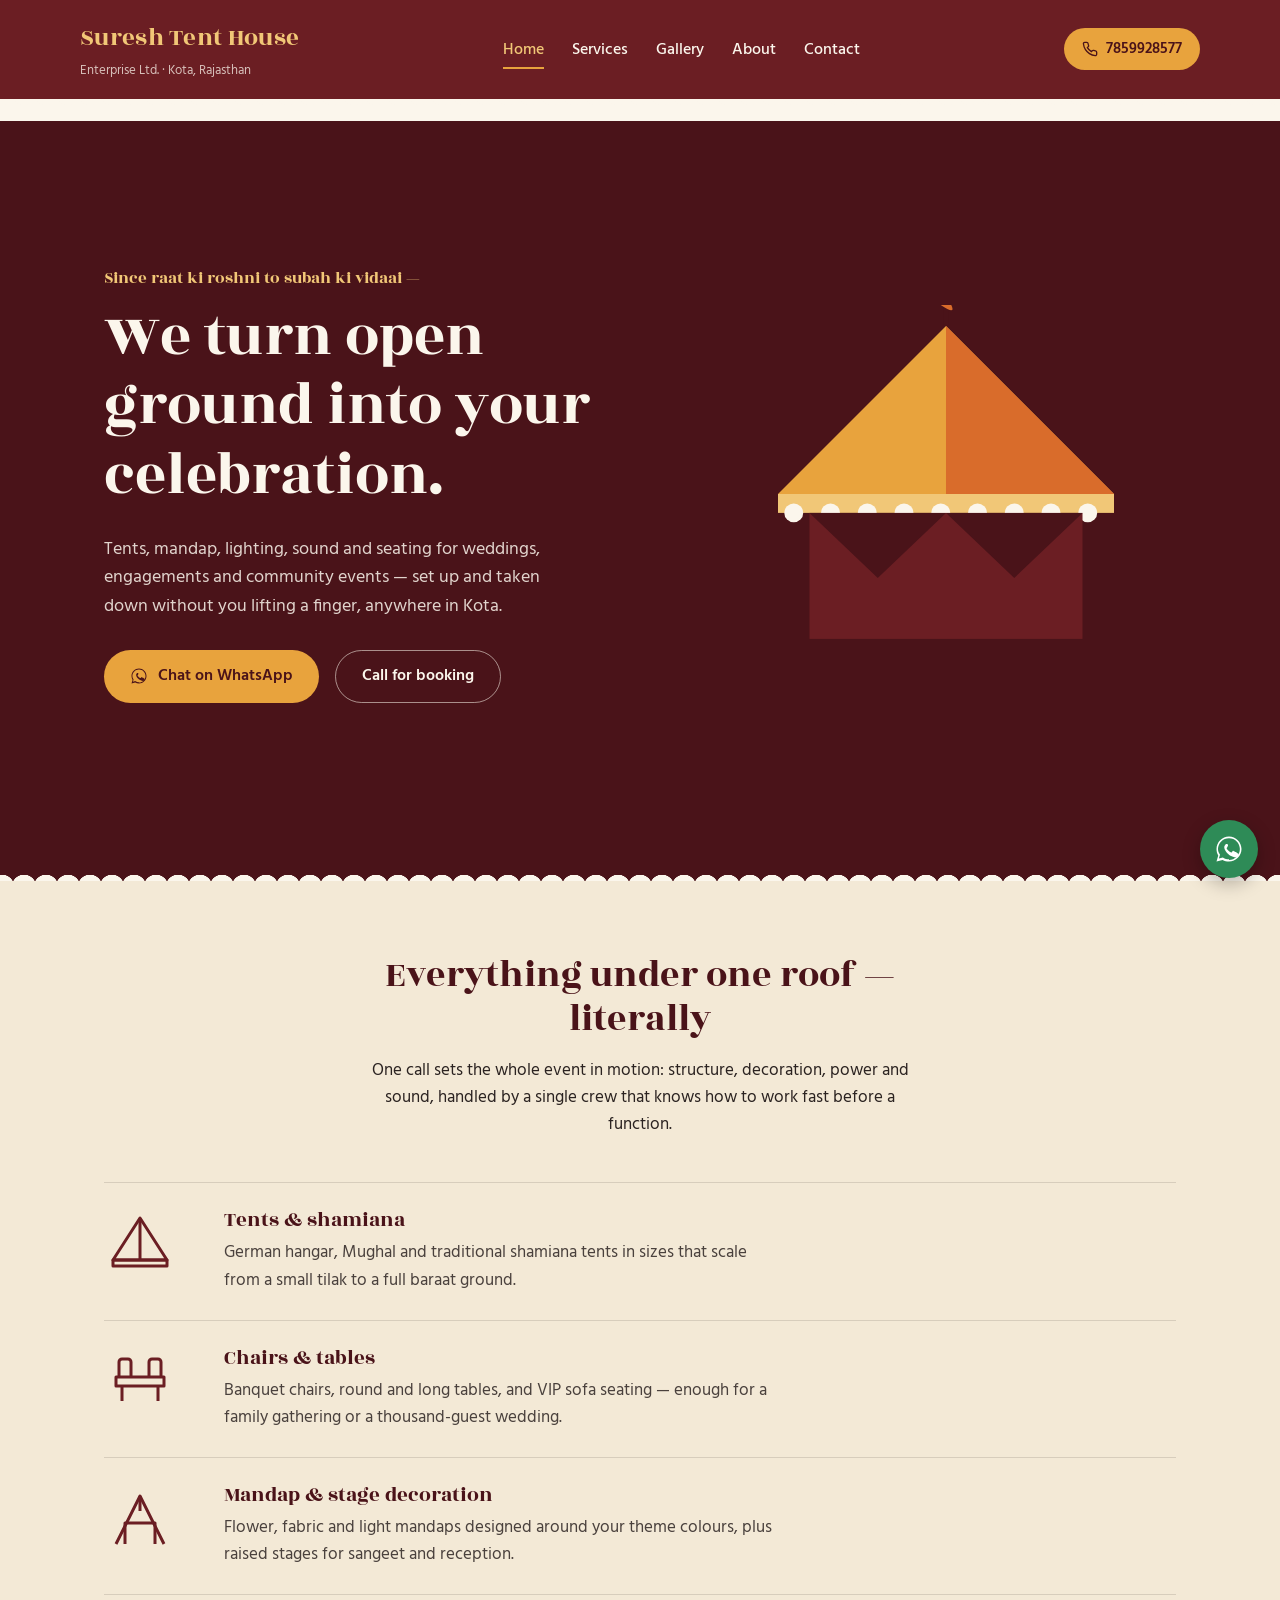
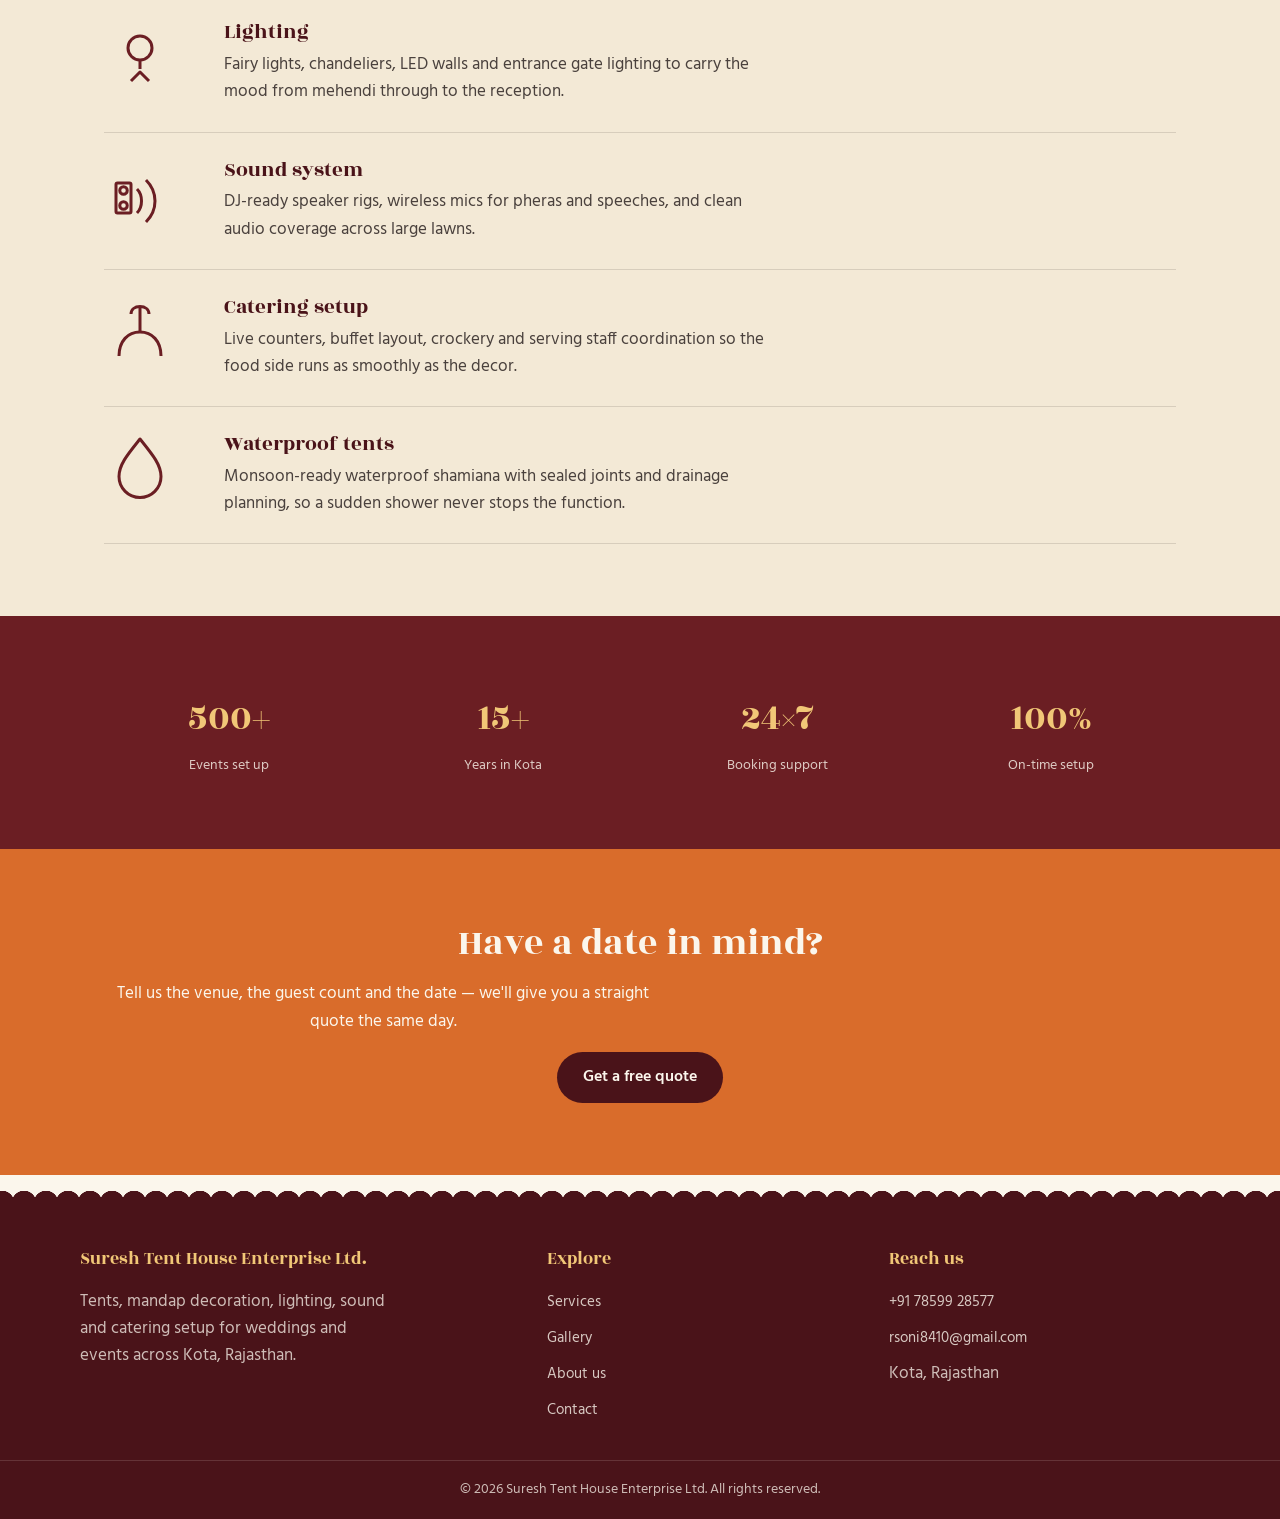
<file: index.html>
<!DOCTYPE html>
<html lang="en">
<head>
<meta charset="UTF-8">
<meta name="viewport" content="width=device-width, initial-scale=1.0">
<title>Suresh Tent House Enterprise Ltd. — Tents, Mandap & Event Setup in Kota</title>
<meta name="description" content="Suresh Tent House Enterprise Ltd. provides tents, mandap & stage decoration, lighting, sound systems and catering setup for weddings and events across Kota, Rajasthan.">
<link rel="stylesheet" href="assets/style.css">
</head>
<body>

<header class="site-header">
  <div class="container nav-bar">
    <a href="index.html" class="brand">
      <span class="brand-name">Suresh Tent House</span>
      <span class="brand-tagline">Enterprise Ltd. · Kota, Rajasthan</span>
    </a>
    <ul class="nav-links">
      <li><a href="index.html" class="active">Home</a></li>
      <li><a href="services.html">Services</a></li>
      <li><a href="gallery.html">Gallery</a></li>
      <li><a href="about.html">About</a></li>
      <li><a href="contact.html">Contact</a></li>
    </ul>
    <div class="nav-call">
      <a class="phone-pill" href="tel:+917859928577">
        <svg width="16" height="16" viewBox="0 0 24 24" fill="none" stroke="currentColor" stroke-width="2"><path d="M22 16.92v3a2 2 0 0 1-2.18 2 19.79 19.79 0 0 1-8.63-3.07 19.5 19.5 0 0 1-6-6 19.79 19.79 0 0 1-3.07-8.67A2 2 0 0 1 4.11 2h3a2 2 0 0 1 2 1.72c.127.96.362 1.903.7 2.81a2 2 0 0 1-.45 2.11L8.09 9.91a16 16 0 0 0 6 6l1.27-1.27a2 2 0 0 1 2.11-.45c.907.338 1.85.573 2.81.7A2 2 0 0 1 22 16.92z"/></svg>
        7859928577
      </a>
      <button class="nav-toggle" aria-label="Open menu" aria-expanded="false">&#9776;</button>
    </div>
  </div>
</header>
<div class="jhalar jhalar-on-maroon"></div>

<section class="hero">
  <div class="container">
    <div>
      <div class="hero-eyebrow">Since raat ki roshni to subah ki vidaai —</div>
      <h1>We turn open ground into your celebration.</h1>
      <p class="lede">Tents, mandap, lighting, sound and seating for weddings, engagements and community events — set up and taken down without you lifting a finger, anywhere in Kota.</p>
      <div class="hero-actions">
        <a class="btn btn-primary" href="https://wa.me/917859928577" target="_blank" rel="noopener">
          <svg width="18" height="18" viewBox="0 0 24 24" fill="currentColor"><path d="M17.5 14.4c-.3-.1-1.7-.8-1.9-.9-.3-.1-.4-.1-.6.1-.2.3-.7.9-.8 1-.1.2-.3.2-.5.1-.3-.1-1.1-.4-2.1-1.3-.8-.7-1.3-1.6-1.5-1.8-.1-.2 0-.4.1-.5.1-.1.3-.3.4-.5.1-.1.2-.3.2-.4.1-.2 0-.3 0-.5C11.6 9.9 11.1 8.7 11 8.4c-.2-.4-.4-.4-.6-.4h-.5c-.2 0-.5.1-.7.3-.2.3-1 1-1 2.3 0 1.4 1 2.7 1.1 2.9.1.2 2 3.1 4.9 4.3.7.3 1.2.5 1.6.6.7.2 1.3.2 1.8.1.5-.1 1.7-.7 1.9-1.3.2-.7.2-1.2.2-1.3-.1-.1-.3-.2-.6-.3z"/><path d="M12 2C6.5 2 2 6.5 2 12c0 1.9.5 3.6 1.4 5.2L2 22l4.9-1.3C8.4 21.5 10.1 22 12 22c5.5 0 10-4.5 10-10S17.5 2 12 2zm0 18.2c-1.7 0-3.3-.5-4.6-1.3l-.3-.2-3.2.9.9-3.1-.2-.3C3.7 14.9 3.2 13.5 3.2 12c0-4.8 3.9-8.7 8.8-8.7s8.7 3.9 8.7 8.7-3.9 8.8-8.7 8.8z"/></svg>
          Chat on WhatsApp
        </a>
        <a class="btn btn-outline" href="tel:+917859928577">Call for booking</a>
      </div>
    </div>
    <div class="hero-art">
      <!-- Illustrated shamiana tent with jhalar fringe -->
      <svg viewBox="0 0 400 340" xmlns="http://www.w3.org/2000/svg" role="img" aria-label="Illustration of a decorated shamiana tent">
        <polygon points="200,20 40,180 360,180" fill="#E8A33D"/>
        <polygon points="200,20 200,180 360,180" fill="#D96C2B"/>
        <rect x="40" y="180" width="320" height="18" fill="#F1C777"/>
        <g fill="#FBF6EC">
          <circle cx="55" cy="198" r="9"/><circle cx="90" cy="198" r="9"/><circle cx="125" cy="198" r="9"/>
          <circle cx="160" cy="198" r="9"/><circle cx="195" cy="198" r="9"/><circle cx="230" cy="198" r="9"/>
          <circle cx="265" cy="198" r="9"/><circle cx="300" cy="198" r="9"/><circle cx="335" cy="198" r="9"/>
        </g>
        <rect x="70" y="198" width="260" height="120" fill="#6B1E23"/>
        <polygon points="70,198 200,198 135,260" fill="#4A1319"/>
        <polygon points="330,198 200,198 265,260" fill="#4A1319"/>
        <line x1="200" y1="20" x2="200" y2="0" stroke="#4A1319" stroke-width="4"/>
        <path d="M195 0 q5 -10 10 0 q5 10 -10 0" fill="#D96C2B"/>
      </svg>
    </div>
  </div>
</section>
<div class="jhalar jhalar-on-ivory jhalar-flip"></div>

<section class="bg-ivory-deep">
  <div class="container">
    <div class="section-heading">
      <h2>Everything under one roof — literally</h2>
      <p>One call sets the whole event in motion: structure, decoration, power and sound, handled by a single crew that knows how to work fast before a function.</p>
    </div>

    <div>
      <div class="service-row">
        <div class="service-icon">
          <svg viewBox="0 0 48 48" fill="none" stroke="currentColor" stroke-width="2" stroke-linejoin="round"><path d="M24 6 6 34h36L24 6z"/><path d="M24 6v28"/><path d="M6 34h36v4H6z"/></svg>
        </div>
        <div>
          <h3>Tents &amp; shamiana</h3>
          <p>German hangar, Mughal and traditional shamiana tents in sizes that scale from a small tilak to a full baraat ground.</p>
        </div>
      </div>

      <div class="service-row">
        <div class="service-icon">
          <svg viewBox="0 0 48 48" fill="none" stroke="currentColor" stroke-width="2" stroke-linejoin="round"><path d="M10 20V10a2 2 0 0 1 2-2h4a2 2 0 0 1 2 2v10"/><path d="M30 20V10a2 2 0 0 1 2-2h4a2 2 0 0 1 2 2v10"/><path d="M8 20h32v6H8z"/><path d="M12 26v10M36 26v10"/></svg>
        </div>
        <div>
          <h3>Chairs &amp; tables</h3>
          <p>Banquet chairs, round and long tables, and VIP sofa seating — enough for a family gathering or a thousand-guest wedding.</p>
        </div>
      </div>

      <div class="service-row">
        <div class="service-icon">
          <svg viewBox="0 0 48 48" fill="none" stroke="currentColor" stroke-width="2" stroke-linejoin="round"><path d="M8 40 24 8l16 32"/><path d="M14 40V26h20v14"/><path d="M24 8v10"/></svg>
        </div>
        <div>
          <h3>Mandap &amp; stage decoration</h3>
          <p>Flower, fabric and light mandaps designed around your theme colours, plus raised stages for sangeet and reception.</p>
        </div>
      </div>

      <div class="service-row">
        <div class="service-icon">
          <svg viewBox="0 0 48 48" fill="none" stroke="currentColor" stroke-width="2" stroke-linejoin="round"><circle cx="24" cy="18" r="8"/><path d="M24 26v6M18 40l6-6 6 6"/></svg>
        </div>
        <div>
          <h3>Lighting</h3>
          <p>Fairy lights, chandeliers, LED walls and entrance gate lighting to carry the mood from mehendi through to the reception.</p>
        </div>
      </div>

      <div class="service-row">
        <div class="service-icon">
          <svg viewBox="0 0 48 48" fill="none" stroke="currentColor" stroke-width="2" stroke-linejoin="round"><rect x="8" y="16" width="10" height="20" rx="1"/><circle cx="13" cy="21" r="2.5"/><circle cx="13" cy="31" r="2.5"/><path d="M22 20c4 4 4 12 0 16M28 14c8 8 8 20 0 28"/></svg>
        </div>
        <div>
          <h3>Sound system</h3>
          <p>DJ-ready speaker rigs, wireless mics for pheras and speeches, and clean audio coverage across large lawns.</p>
        </div>
      </div>

      <div class="service-row">
        <div class="service-icon">
          <svg viewBox="0 0 48 48" fill="none" stroke="currentColor" stroke-width="2" stroke-linejoin="round"><path d="M10 40c0-10 6-16 14-16s14 6 14 16"/><path d="M24 24V8"/><path d="M18 12c0-3 2.5-5 6-5s6 2 6 5"/></svg>
        </div>
        <div>
          <h3>Catering setup</h3>
          <p>Live counters, buffet layout, crockery and serving staff coordination so the food side runs as smoothly as the decor.</p>
        </div>
      </div>

      <div class="service-row">
        <div class="service-icon">
          <svg viewBox="0 0 48 48" fill="none" stroke="currentColor" stroke-width="2" stroke-linejoin="round"><path d="M24 4c8 10 14 17 14 25a14 14 0 0 1-28 0c0-8 6-15 14-25z"/></svg>
        </div>
        <div>
          <h3>Waterproof tents</h3>
          <p>Monsoon-ready waterproof shamiana with sealed joints and drainage planning, so a sudden shower never stops the function.</p>
        </div>
      </div>
    </div>
  </div>
</section>

<section class="bg-maroon">
  <div class="container">
    <div class="stats">
      <div>
        <div class="stat-num">500+</div>
        <div class="stat-label">Events set up</div>
      </div>
      <div>
        <div class="stat-num">15+</div>
        <div class="stat-label">Years in Kota</div>
      </div>
      <div>
        <div class="stat-num">24×7</div>
        <div class="stat-label">Booking support</div>
      </div>
      <div>
        <div class="stat-num">100%</div>
        <div class="stat-label">On-time setup</div>
      </div>
    </div>
  </div>
</section>

<section class="cta-banner">
  <div class="container">
    <h2>Have a date in mind?</h2>
    <p>Tell us the venue, the guest count and the date — we'll give you a straight quote the same day.</p>
    <a class="btn btn-primary" href="contact.html">Get a free quote</a>
  </div>
</section>

<footer class="site-footer">
  <div class="jhalar jhalar-on-maroon" style="transform:rotate(180deg);"></div>
  <div class="container footer-grid">
    <div>
      <h4>Suresh Tent House Enterprise Ltd.</h4>
      <p style="color:rgba(251,246,236,0.75); max-width:34ch;">Tents, mandap decoration, lighting, sound and catering setup for weddings and events across Kota, Rajasthan.</p>
    </div>
    <div>
      <h4>Explore</h4>
      <ul>
        <li><a href="services.html">Services</a></li>
        <li><a href="gallery.html">Gallery</a></li>
        <li><a href="about.html">About us</a></li>
        <li><a href="contact.html">Contact</a></li>
      </ul>
    </div>
    <div>
      <h4>Reach us</h4>
      <ul>
        <li><a href="tel:+917859928577">+91 78599 28577</a></li>
        <li><a href="mailto:rsoni8410@gmail.com">rsoni8410@gmail.com</a></li>
        <li>Kota, Rajasthan</li>
      </ul>
    </div>
  </div>
  <div class="footer-bottom">© 2026 Suresh Tent House Enterprise Ltd. All rights reserved.</div>
</footer>

<a href="https://wa.me/917859928577" class="whatsapp-float" target="_blank" rel="noopener" aria-label="Chat on WhatsApp">
  <svg viewBox="0 0 24 24" fill="currentColor"><path d="M17.5 14.4c-.3-.1-1.7-.8-1.9-.9-.3-.1-.4-.1-.6.1-.2.3-.7.9-.8 1-.1.2-.3.2-.5.1-.3-.1-1.1-.4-2.1-1.3-.8-.7-1.3-1.6-1.5-1.8-.1-.2 0-.4.1-.5.1-.1.3-.3.4-.5.1-.1.2-.3.2-.4.1-.2 0-.3 0-.5C11.6 9.9 11.1 8.7 11 8.4c-.2-.4-.4-.4-.6-.4h-.5c-.2 0-.5.1-.7.3-.2.3-1 1-1 2.3 0 1.4 1 2.7 1.1 2.9.1.2 2 3.1 4.9 4.3.7.3 1.2.5 1.6.6.7.2 1.3.2 1.8.1.5-.1 1.7-.7 1.9-1.3.2-.7.2-1.2.2-1.3-.1-.1-.3-.2-.6-.3z"/><path d="M12 2C6.5 2 2 6.5 2 12c0 1.9.5 3.6 1.4 5.2L2 22l4.9-1.3C8.4 21.5 10.1 22 12 22c5.5 0 10-4.5 10-10S17.5 2 12 2zm0 18.2c-1.7 0-3.3-.5-4.6-1.3l-.3-.2-3.2.9.9-3.1-.2-.3C3.7 14.9 3.2 13.5 3.2 12c0-4.8 3.9-8.7 8.8-8.7s8.7 3.9 8.7 8.7-3.9 8.8-8.7 8.8z"/></svg>
</a>

<script src="assets/script.js"></script>
</body>
</html>
</file>
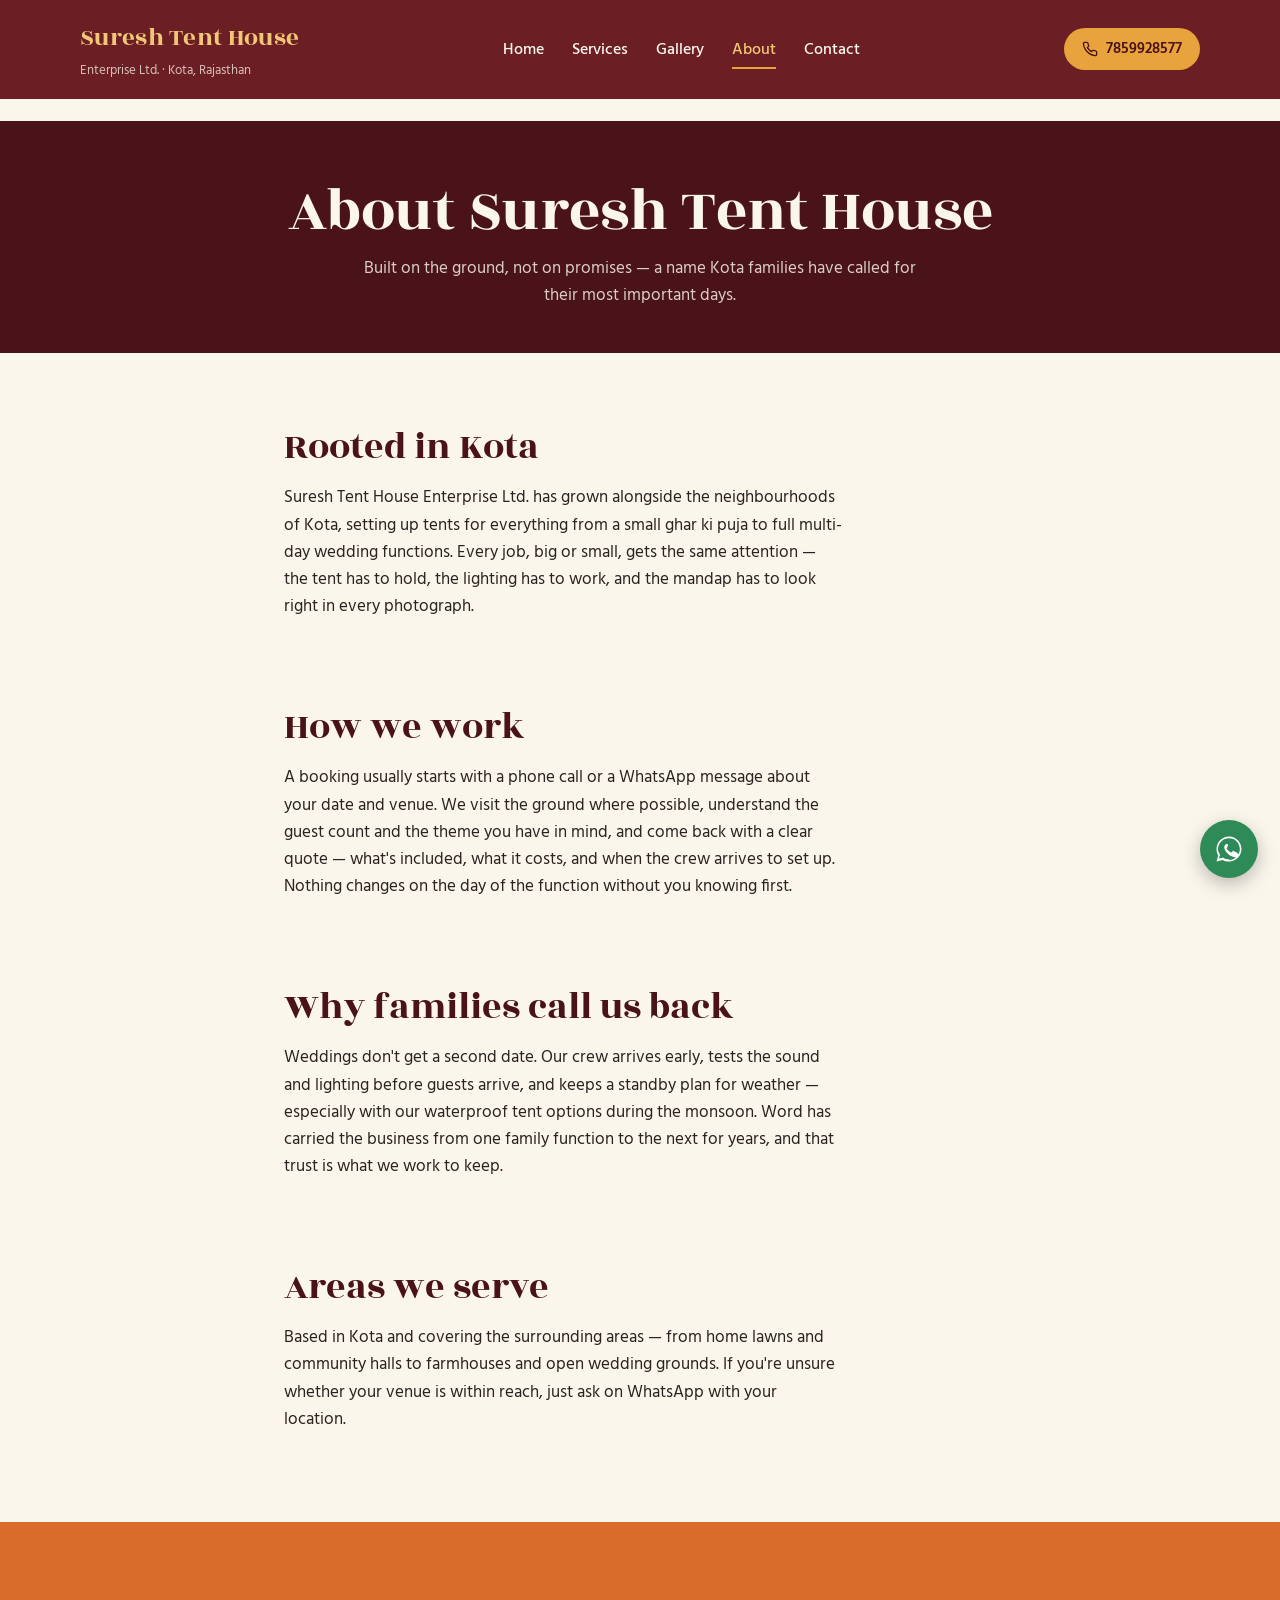
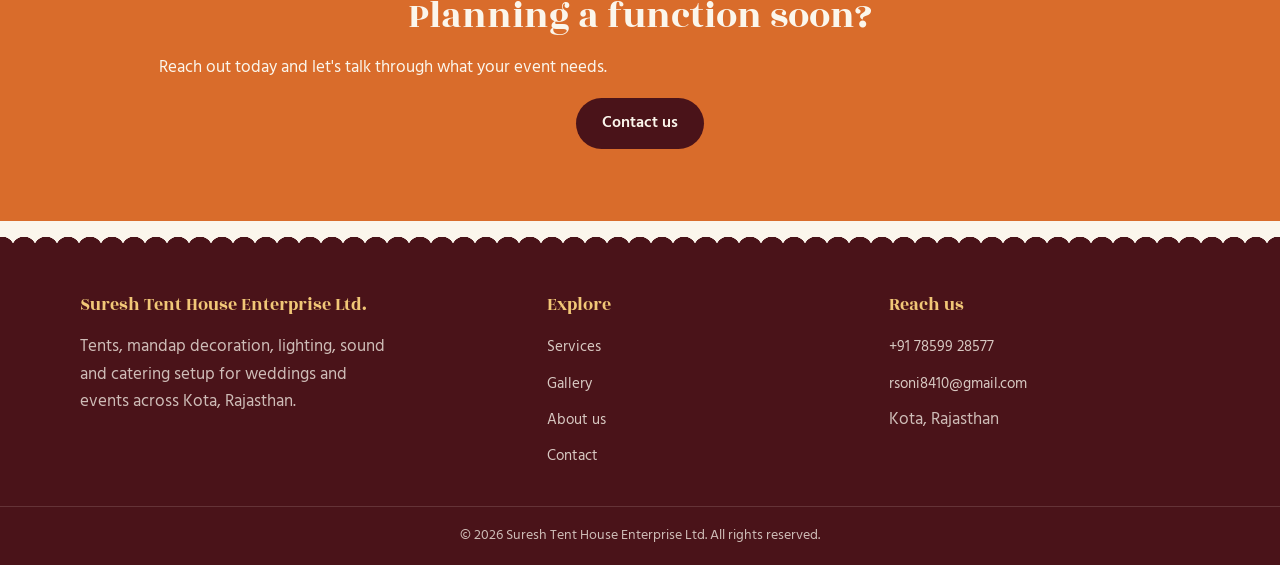
<file: about.html>
<!DOCTYPE html>
<html lang="en">
<head>
<meta charset="UTF-8">
<meta name="viewport" content="width=device-width, initial-scale=1.0">
<title>About Us — Suresh Tent House Enterprise Ltd.</title>
<meta name="description" content="Learn about Suresh Tent House Enterprise Ltd., a trusted tent and event setup provider serving Kota, Rajasthan.">
<link rel="stylesheet" href="assets/style.css">
</head>
<body>

<header class="site-header">
  <div class="container nav-bar">
    <a href="index.html" class="brand">
      <span class="brand-name">Suresh Tent House</span>
      <span class="brand-tagline">Enterprise Ltd. · Kota, Rajasthan</span>
    </a>
    <ul class="nav-links">
      <li><a href="index.html">Home</a></li>
      <li><a href="services.html">Services</a></li>
      <li><a href="gallery.html">Gallery</a></li>
      <li><a href="about.html" class="active">About</a></li>
      <li><a href="contact.html">Contact</a></li>
    </ul>
    <div class="nav-call">
      <a class="phone-pill" href="tel:+917859928577">
        <svg width="16" height="16" viewBox="0 0 24 24" fill="none" stroke="currentColor" stroke-width="2"><path d="M22 16.92v3a2 2 0 0 1-2.18 2 19.79 19.79 0 0 1-8.63-3.07 19.5 19.5 0 0 1-6-6 19.79 19.79 0 0 1-3.07-8.67A2 2 0 0 1 4.11 2h3a2 2 0 0 1 2 1.72c.127.96.362 1.903.7 2.81a2 2 0 0 1-.45 2.11L8.09 9.91a16 16 0 0 0 6 6l1.27-1.27a2 2 0 0 1 2.11-.45c.907.338 1.85.573 2.81.7A2 2 0 0 1 22 16.92z"/></svg>
        7859928577
      </a>
      <button class="nav-toggle" aria-label="Open menu" aria-expanded="false">&#9776;</button>
    </div>
  </div>
</header>
<div class="jhalar jhalar-on-maroon"></div>

<section class="page-intro">
  <div class="container">
    <h1>About Suresh Tent House</h1>
    <p>Built on the ground, not on promises — a name Kota families have called for their most important days.</p>
  </div>
</section>

<section>
  <div class="container" style="max-width:760px;">
    <h2>Rooted in Kota</h2>
    <p>Suresh Tent House Enterprise Ltd. has grown alongside the neighbourhoods of Kota, setting up tents for everything from a small ghar ki puja to full multi-day wedding functions. Every job, big or small, gets the same attention — the tent has to hold, the lighting has to work, and the mandap has to look right in every photograph.</p>

    <h2 style="margin-top:2.2em;">How we work</h2>
    <p>A booking usually starts with a phone call or a WhatsApp message about your date and venue. We visit the ground where possible, understand the guest count and the theme you have in mind, and come back with a clear quote — what's included, what it costs, and when the crew arrives to set up. Nothing changes on the day of the function without you knowing first.</p>

    <h2 style="margin-top:2.2em;">Why families call us back</h2>
    <p>Weddings don't get a second date. Our crew arrives early, tests the sound and lighting before guests arrive, and keeps a standby plan for weather — especially with our waterproof tent options during the monsoon. Word has carried the business from one family function to the next for years, and that trust is what we work to keep.</p>

    <h2 style="margin-top:2.2em;">Areas we serve</h2>
    <p>Based in Kota and covering the surrounding areas — from home lawns and community halls to farmhouses and open wedding grounds. If you're unsure whether your venue is within reach, just ask on WhatsApp with your location.</p>
  </div>
</section>

<section class="cta-banner">
  <div class="container">
    <h2>Planning a function soon?</h2>
    <p>Reach out today and let's talk through what your event needs.</p>
    <a class="btn btn-primary" href="contact.html">Contact us</a>
  </div>
</section>

<footer class="site-footer">
  <div class="jhalar jhalar-on-maroon" style="transform:rotate(180deg);"></div>
  <div class="container footer-grid">
    <div>
      <h4>Suresh Tent House Enterprise Ltd.</h4>
      <p style="color:rgba(251,246,236,0.75); max-width:34ch;">Tents, mandap decoration, lighting, sound and catering setup for weddings and events across Kota, Rajasthan.</p>
    </div>
    <div>
      <h4>Explore</h4>
      <ul>
        <li><a href="services.html">Services</a></li>
        <li><a href="gallery.html">Gallery</a></li>
        <li><a href="about.html">About us</a></li>
        <li><a href="contact.html">Contact</a></li>
      </ul>
    </div>
    <div>
      <h4>Reach us</h4>
      <ul>
        <li><a href="tel:+917859928577">+91 78599 28577</a></li>
        <li><a href="mailto:rsoni8410@gmail.com">rsoni8410@gmail.com</a></li>
        <li>Kota, Rajasthan</li>
      </ul>
    </div>
  </div>
  <div class="footer-bottom">© 2026 Suresh Tent House Enterprise Ltd. All rights reserved.</div>
</footer>

<a href="https://wa.me/917859928577" class="whatsapp-float" target="_blank" rel="noopener" aria-label="Chat on WhatsApp">
  <svg viewBox="0 0 24 24" fill="currentColor"><path d="M17.5 14.4c-.3-.1-1.7-.8-1.9-.9-.3-.1-.4-.1-.6.1-.2.3-.7.9-.8 1-.1.2-.3.2-.5.1-.3-.1-1.1-.4-2.1-1.3-.8-.7-1.3-1.6-1.5-1.8-.1-.2 0-.4.1-.5.1-.1.3-.3.4-.5.1-.1.2-.3.2-.4.1-.2 0-.3 0-.5C11.6 9.9 11.1 8.7 11 8.4c-.2-.4-.4-.4-.6-.4h-.5c-.2 0-.5.1-.7.3-.2.3-1 1-1 2.3 0 1.4 1 2.7 1.1 2.9.1.2 2 3.1 4.9 4.3.7.3 1.2.5 1.6.6.7.2 1.3.2 1.8.1.5-.1 1.7-.7 1.9-1.3.2-.7.2-1.2.2-1.3-.1-.1-.3-.2-.6-.3z"/><path d="M12 2C6.5 2 2 6.5 2 12c0 1.9.5 3.6 1.4 5.2L2 22l4.9-1.3C8.4 21.5 10.1 22 12 22c5.5 0 10-4.5 10-10S17.5 2 12 2zm0 18.2c-1.7 0-3.3-.5-4.6-1.3l-.3-.2-3.2.9.9-3.1-.2-.3C3.7 14.9 3.2 13.5 3.2 12c0-4.8 3.9-8.7 8.8-8.7s8.7 3.9 8.7 8.7-3.9 8.8-8.7 8.8z"/></svg>
</a>

<script src="assets/script.js"></script>
</body>
</html>
</file>
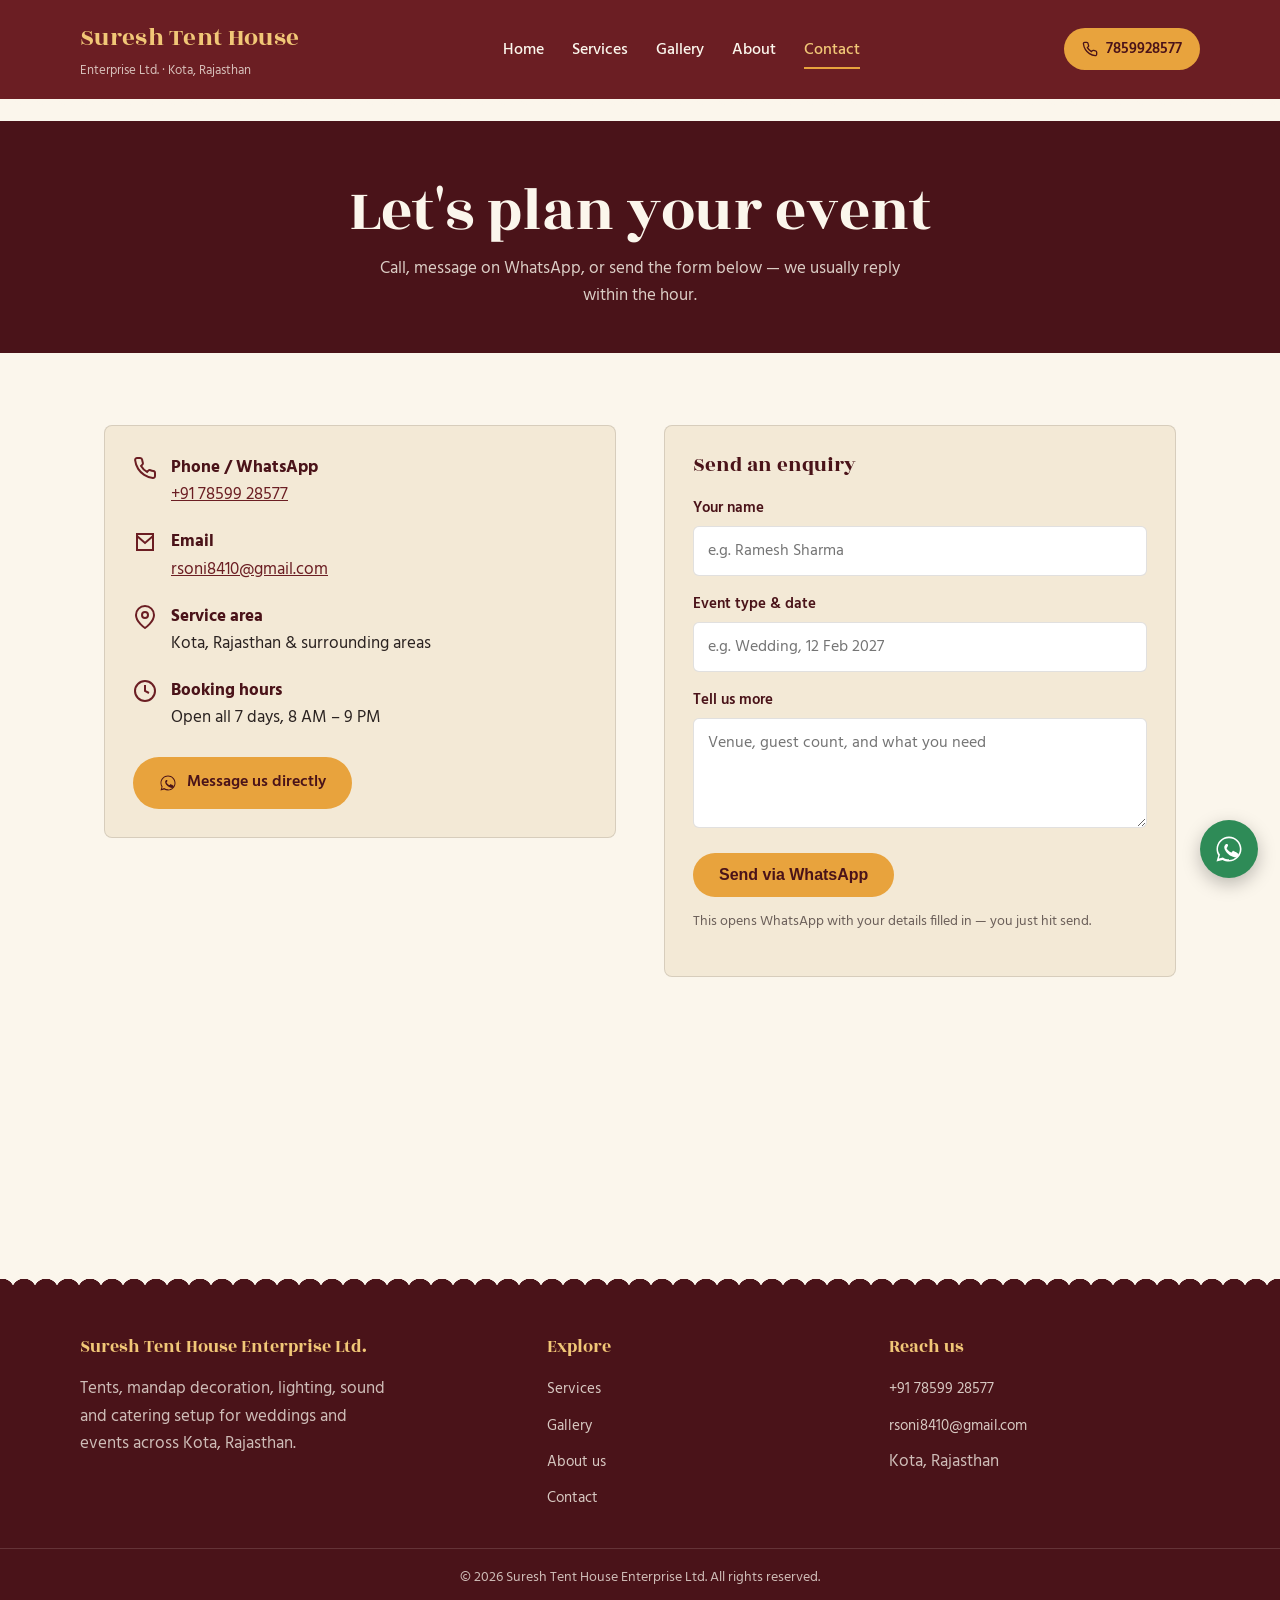
<file: contact.html>
<!DOCTYPE html>
<html lang="en">
<head>
<meta charset="UTF-8">
<meta name="viewport" content="width=device-width, initial-scale=1.0">
<title>Contact — Suresh Tent House Enterprise Ltd.</title>
<meta name="description" content="Contact Suresh Tent House Enterprise Ltd. in Kota for tent bookings, quotes and event setup enquiries.">
<link rel="stylesheet" href="assets/style.css">
</head>
<body>

<header class="site-header">
  <div class="container nav-bar">
    <a href="index.html" class="brand">
      <span class="brand-name">Suresh Tent House</span>
      <span class="brand-tagline">Enterprise Ltd. · Kota, Rajasthan</span>
    </a>
    <ul class="nav-links">
      <li><a href="index.html">Home</a></li>
      <li><a href="services.html">Services</a></li>
      <li><a href="gallery.html">Gallery</a></li>
      <li><a href="about.html">About</a></li>
      <li><a href="contact.html" class="active">Contact</a></li>
    </ul>
    <div class="nav-call">
      <a class="phone-pill" href="tel:+917859928577">
        <svg width="16" height="16" viewBox="0 0 24 24" fill="none" stroke="currentColor" stroke-width="2"><path d="M22 16.92v3a2 2 0 0 1-2.18 2 19.79 19.79 0 0 1-8.63-3.07 19.5 19.5 0 0 1-6-6 19.79 19.79 0 0 1-3.07-8.67A2 2 0 0 1 4.11 2h3a2 2 0 0 1 2 1.72c.127.96.362 1.903.7 2.81a2 2 0 0 1-.45 2.11L8.09 9.91a16 16 0 0 0 6 6l1.27-1.27a2 2 0 0 1 2.11-.45c.907.338 1.85.573 2.81.7A2 2 0 0 1 22 16.92z"/></svg>
        7859928577
      </a>
      <button class="nav-toggle" aria-label="Open menu" aria-expanded="false">&#9776;</button>
    </div>
  </div>
</header>
<div class="jhalar jhalar-on-maroon"></div>

<section class="page-intro">
  <div class="container">
    <h1>Let's plan your event</h1>
    <p>Call, message on WhatsApp, or send the form below — we usually reply within the hour.</p>
  </div>
</section>

<section>
  <div class="container contact-grid">

    <div>
      <div class="contact-card">
        <div class="contact-line">
          <svg viewBox="0 0 24 24" fill="none" stroke="currentColor" stroke-width="2"><path d="M22 16.92v3a2 2 0 0 1-2.18 2 19.79 19.79 0 0 1-8.63-3.07 19.5 19.5 0 0 1-6-6 19.79 19.79 0 0 1-3.07-8.67A2 2 0 0 1 4.11 2h3a2 2 0 0 1 2 1.72c.127.96.362 1.903.7 2.81a2 2 0 0 1-.45 2.11L8.09 9.91a16 16 0 0 0 6 6l1.27-1.27a2 2 0 0 1 2.11-.45c.907.338 1.85.573 2.81.7A2 2 0 0 1 22 16.92z"/></svg>
          <div>
            <strong>Phone / WhatsApp</strong>
            <a href="tel:+917859928577">+91 78599 28577</a>
          </div>
        </div>
        <div class="contact-line">
          <svg viewBox="0 0 24 24" fill="none" stroke="currentColor" stroke-width="2"><path d="M4 4h16v16H4z"/><path d="m4 6 8 7 8-7"/></svg>
          <div>
            <strong>Email</strong>
            <a href="mailto:rsoni8410@gmail.com">rsoni8410@gmail.com</a>
          </div>
        </div>
        <div class="contact-line">
          <svg viewBox="0 0 24 24" fill="none" stroke="currentColor" stroke-width="2"><path d="M21 10c0 7-9 13-9 13s-9-6-9-13a9 9 0 0 1 18 0z"/><circle cx="12" cy="10" r="3"/></svg>
          <div>
            <strong>Service area</strong>
            Kota, Rajasthan &amp; surrounding areas
          </div>
        </div>
        <div class="contact-line">
          <svg viewBox="0 0 24 24" fill="none" stroke="currentColor" stroke-width="2"><circle cx="12" cy="12" r="10"/><path d="M12 6v6l4 2"/></svg>
          <div>
            <strong>Booking hours</strong>
            Open all 7 days, 8 AM – 9 PM
          </div>
        </div>
        <a class="btn btn-primary" style="margin-top:6px;" href="https://wa.me/917859928577" target="_blank" rel="noopener">
          <svg width="18" height="18" viewBox="0 0 24 24" fill="currentColor"><path d="M17.5 14.4c-.3-.1-1.7-.8-1.9-.9-.3-.1-.4-.1-.6.1-.2.3-.7.9-.8 1-.1.2-.3.2-.5.1-.3-.1-1.1-.4-2.1-1.3-.8-.7-1.3-1.6-1.5-1.8-.1-.2 0-.4.1-.5.1-.1.3-.3.4-.5.1-.1.2-.3.2-.4.1-.2 0-.3 0-.5C11.6 9.9 11.1 8.7 11 8.4c-.2-.4-.4-.4-.6-.4h-.5c-.2 0-.5.1-.7.3-.2.3-1 1-1 2.3 0 1.4 1 2.7 1.1 2.9.1.2 2 3.1 4.9 4.3.7.3 1.2.5 1.6.6.7.2 1.3.2 1.8.1.5-.1 1.7-.7 1.9-1.3.2-.7.2-1.2.2-1.3-.1-.1-.3-.2-.6-.3z"/><path d="M12 2C6.5 2 2 6.5 2 12c0 1.9.5 3.6 1.4 5.2L2 22l4.9-1.3C8.4 21.5 10.1 22 12 22c5.5 0 10-4.5 10-10S17.5 2 12 2zm0 18.2c-1.7 0-3.3-.5-4.6-1.3l-.3-.2-3.2.9.9-3.1-.2-.3C3.7 14.9 3.2 13.5 3.2 12c0-4.8 3.9-8.7 8.8-8.7s8.7 3.9 8.7 8.7-3.9 8.8-8.7 8.8z"/></svg>
          Message us directly
        </a>
      </div>

      <iframe class="map-frame" style="margin-top:24px;" src="https://maps.google.com/maps?q=Kota%2C%20Rajasthan&t=&z=12&ie=UTF8&iwloc=&output=embed" loading="lazy" title="Map showing Kota, Rajasthan"></iframe>
    </div>

    <div class="contact-card">
      <h3 style="margin-bottom:18px;">Send an enquiry</h3>
      <form id="enquiry-form">
        <div class="form-field">
          <label for="name">Your name</label>
          <input type="text" id="name" name="name" required placeholder="e.g. Ramesh Sharma">
        </div>
        <div class="form-field">
          <label for="event-type">Event type &amp; date</label>
          <input type="text" id="event-type" name="event-type" required placeholder="e.g. Wedding, 12 Feb 2027">
        </div>
        <div class="form-field">
          <label for="message">Tell us more</label>
          <textarea id="message" name="message" placeholder="Venue, guest count, and what you need"></textarea>
        </div>
        <button type="submit" class="btn btn-primary" style="border:none; cursor:pointer;">Send via WhatsApp</button>
      </form>
      <p style="margin-top:14px; font-size:0.88rem; color:#6b5f59;">This opens WhatsApp with your details filled in — you just hit send.</p>
    </div>

  </div>
</section>

<footer class="site-footer">
  <div class="jhalar jhalar-on-maroon" style="transform:rotate(180deg);"></div>
  <div class="container footer-grid">
    <div>
      <h4>Suresh Tent House Enterprise Ltd.</h4>
      <p style="color:rgba(251,246,236,0.75); max-width:34ch;">Tents, mandap decoration, lighting, sound and catering setup for weddings and events across Kota, Rajasthan.</p>
    </div>
    <div>
      <h4>Explore</h4>
      <ul>
        <li><a href="services.html">Services</a></li>
        <li><a href="gallery.html">Gallery</a></li>
        <li><a href="about.html">About us</a></li>
        <li><a href="contact.html">Contact</a></li>
      </ul>
    </div>
    <div>
      <h4>Reach us</h4>
      <ul>
        <li><a href="tel:+917859928577">+91 78599 28577</a></li>
        <li><a href="mailto:rsoni8410@gmail.com">rsoni8410@gmail.com</a></li>
        <li>Kota, Rajasthan</li>
      </ul>
    </div>
  </div>
  <div class="footer-bottom">© 2026 Suresh Tent House Enterprise Ltd. All rights reserved.</div>
</footer>

<a href="https://wa.me/917859928577" class="whatsapp-float" target="_blank" rel="noopener" aria-label="Chat on WhatsApp">
  <svg viewBox="0 0 24 24" fill="currentColor"><path d="M17.5 14.4c-.3-.1-1.7-.8-1.9-.9-.3-.1-.4-.1-.6.1-.2.3-.7.9-.8 1-.1.2-.3.2-.5.1-.3-.1-1.1-.4-2.1-1.3-.8-.7-1.3-1.6-1.5-1.8-.1-.2 0-.4.1-.5.1-.1.3-.3.4-.5.1-.1.2-.3.2-.4.1-.2 0-.3 0-.5C11.6 9.9 11.1 8.7 11 8.4c-.2-.4-.4-.4-.6-.4h-.5c-.2 0-.5.1-.7.3-.2.3-1 1-1 2.3 0 1.4 1 2.7 1.1 2.9.1.2 2 3.1 4.9 4.3.7.3 1.2.5 1.6.6.7.2 1.3.2 1.8.1.5-.1 1.7-.7 1.9-1.3.2-.7.2-1.2.2-1.3-.1-.1-.3-.2-.6-.3z"/><path d="M12 2C6.5 2 2 6.5 2 12c0 1.9.5 3.6 1.4 5.2L2 22l4.9-1.3C8.4 21.5 10.1 22 12 22c5.5 0 10-4.5 10-10S17.5 2 12 2zm0 18.2c-1.7 0-3.3-.5-4.6-1.3l-.3-.2-3.2.9.9-3.1-.2-.3C3.7 14.9 3.2 13.5 3.2 12c0-4.8 3.9-8.7 8.8-8.7s8.7 3.9 8.7 8.7-3.9 8.8-8.7 8.8z"/></svg>
</a>

<script src="assets/script.js"></script>
</body>
</html>
</file>
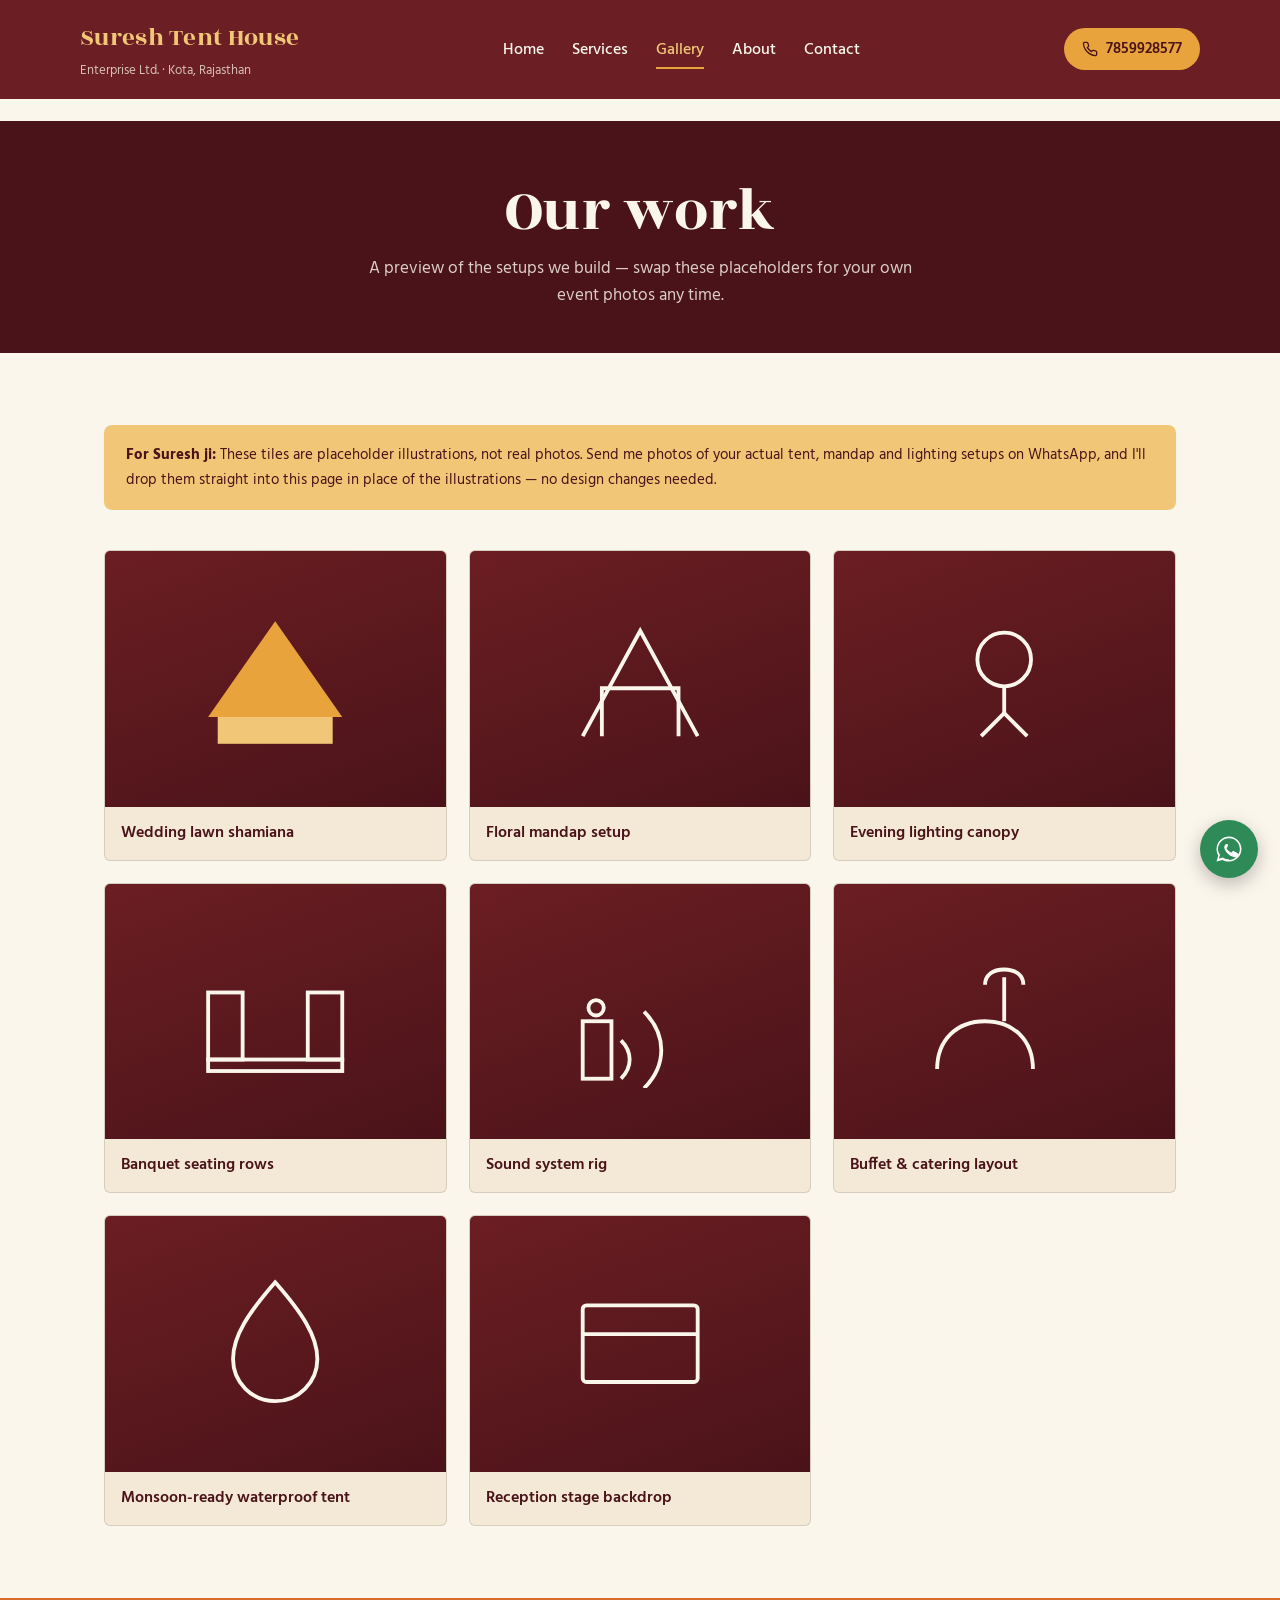
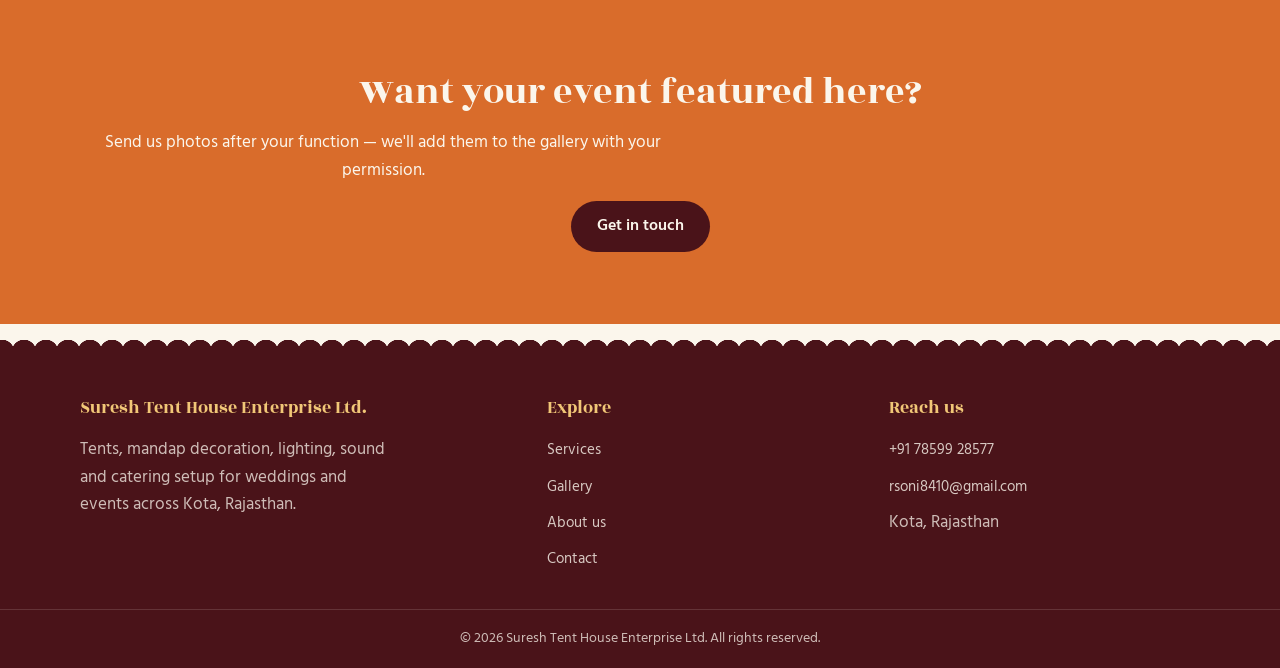
<file: gallery.html>
<!DOCTYPE html>
<html lang="en">
<head>
<meta charset="UTF-8">
<meta name="viewport" content="width=device-width, initial-scale=1.0">
<title>Gallery — Suresh Tent House Enterprise Ltd.</title>
<meta name="description" content="A look at the tents, mandaps and event setups by Suresh Tent House Enterprise Ltd., Kota.">
<link rel="stylesheet" href="assets/style.css">
</head>
<body>

<header class="site-header">
  <div class="container nav-bar">
    <a href="index.html" class="brand">
      <span class="brand-name">Suresh Tent House</span>
      <span class="brand-tagline">Enterprise Ltd. · Kota, Rajasthan</span>
    </a>
    <ul class="nav-links">
      <li><a href="index.html">Home</a></li>
      <li><a href="services.html">Services</a></li>
      <li><a href="gallery.html" class="active">Gallery</a></li>
      <li><a href="about.html">About</a></li>
      <li><a href="contact.html">Contact</a></li>
    </ul>
    <div class="nav-call">
      <a class="phone-pill" href="tel:+917859928577">
        <svg width="16" height="16" viewBox="0 0 24 24" fill="none" stroke="currentColor" stroke-width="2"><path d="M22 16.92v3a2 2 0 0 1-2.18 2 19.79 19.79 0 0 1-8.63-3.07 19.5 19.5 0 0 1-6-6 19.79 19.79 0 0 1-3.07-8.67A2 2 0 0 1 4.11 2h3a2 2 0 0 1 2 1.72c.127.96.362 1.903.7 2.81a2 2 0 0 1-.45 2.11L8.09 9.91a16 16 0 0 0 6 6l1.27-1.27a2 2 0 0 1 2.11-.45c.907.338 1.85.573 2.81.7A2 2 0 0 1 22 16.92z"/></svg>
        7859928577
      </a>
      <button class="nav-toggle" aria-label="Open menu" aria-expanded="false">&#9776;</button>
    </div>
  </div>
</header>
<div class="jhalar jhalar-on-maroon"></div>

<section class="page-intro">
  <div class="container">
    <h1>Our work</h1>
    <p>A preview of the setups we build — swap these placeholders for your own event photos any time.</p>
  </div>
</section>

<section>
  <div class="container">
    <div class="gallery-note">
      <strong>For Suresh ji:</strong> These tiles are placeholder illustrations, not real photos. Send me photos of your actual tent, mandap and lighting setups on WhatsApp, and I'll drop them straight into this page in place of the illustrations — no design changes needed.
    </div>

    <div class="gallery-grid">

      <div class="gallery-tile">
        <div class="tile-art">
          <svg viewBox="0 0 100 80" fill="none" stroke="#FBF6EC" stroke-width="2"><polygon points="50,10 15,60 85,60" fill="#E8A33D" stroke="none"/><rect x="20" y="60" width="60" height="14" fill="#F1C777" stroke="none"/></svg>
        </div>
        <div class="tile-caption">Wedding lawn shamiana</div>
      </div>

      <div class="gallery-tile">
        <div class="tile-art">
          <svg viewBox="0 0 100 80" fill="none" stroke="#FBF6EC" stroke-width="2"><path d="M20 70 50 15 80 70" fill="none"/><path d="M30 70v-25h40v25" fill="none"/></svg>
        </div>
        <div class="tile-caption">Floral mandap setup</div>
      </div>

      <div class="gallery-tile">
        <div class="tile-art">
          <svg viewBox="0 0 100 80" fill="none" stroke="#FBF6EC" stroke-width="2"><circle cx="50" cy="30" r="14"/><line x1="50" y1="44" x2="50" y2="58"/><line x1="38" y1="70" x2="50" y2="58"/><line x1="62" y1="70" x2="50" y2="58"/></svg>
        </div>
        <div class="tile-caption">Evening lighting canopy</div>
      </div>

      <div class="gallery-tile">
        <div class="tile-art">
          <svg viewBox="0 0 100 80" fill="none" stroke="#FBF6EC" stroke-width="2"><rect x="15" y="30" width="18" height="35"/><rect x="67" y="30" width="18" height="35"/><rect x="15" y="65" width="70" height="6"/></svg>
        </div>
        <div class="tile-caption">Banquet seating rows</div>
      </div>

      <div class="gallery-tile">
        <div class="tile-art">
          <svg viewBox="0 0 100 80" fill="none" stroke="#FBF6EC" stroke-width="2"><rect x="20" y="45" width="15" height="30"/><circle cx="27" cy="38" r="4"/><path d="M40 55c6 6 6 14 0 20M52 40c12 12 12 28 0 40"/></svg>
        </div>
        <div class="tile-caption">Sound system rig</div>
      </div>

      <div class="gallery-tile">
        <div class="tile-art">
          <svg viewBox="0 0 100 80" fill="none" stroke="#FBF6EC" stroke-width="2"><path d="M15 70c0-15 10-25 25-25s25 10 25 25"/><path d="M50 45V22"/><path d="M40 26c0-5 4-8 10-8s10 3 10 8"/></svg>
        </div>
        <div class="tile-caption">Buffet &amp; catering layout</div>
      </div>

      <div class="gallery-tile">
        <div class="tile-art">
          <svg viewBox="0 0 100 80" fill="none" stroke="#FBF6EC" stroke-width="2"><path d="M50 8c14 16 22 28 22 40a22 22 0 0 1-44 0c0-12 8-24 22-40z"/></svg>
        </div>
        <div class="tile-caption">Monsoon-ready waterproof tent</div>
      </div>

      <div class="gallery-tile">
        <div class="tile-art">
          <svg viewBox="0 0 100 80" fill="none" stroke="#FBF6EC" stroke-width="2"><rect x="20" y="20" width="60" height="40" rx="2"/><line x1="20" y1="35" x2="80" y2="35"/></svg>
        </div>
        <div class="tile-caption">Reception stage backdrop</div>
      </div>

    </div>
  </div>
</section>

<section class="cta-banner">
  <div class="container">
    <h2>Want your event featured here?</h2>
    <p>Send us photos after your function — we'll add them to the gallery with your permission.</p>
    <a class="btn btn-primary" href="contact.html">Get in touch</a>
  </div>
</section>

<footer class="site-footer">
  <div class="jhalar jhalar-on-maroon" style="transform:rotate(180deg);"></div>
  <div class="container footer-grid">
    <div>
      <h4>Suresh Tent House Enterprise Ltd.</h4>
      <p style="color:rgba(251,246,236,0.75); max-width:34ch;">Tents, mandap decoration, lighting, sound and catering setup for weddings and events across Kota, Rajasthan.</p>
    </div>
    <div>
      <h4>Explore</h4>
      <ul>
        <li><a href="services.html">Services</a></li>
        <li><a href="gallery.html">Gallery</a></li>
        <li><a href="about.html">About us</a></li>
        <li><a href="contact.html">Contact</a></li>
      </ul>
    </div>
    <div>
      <h4>Reach us</h4>
      <ul>
        <li><a href="tel:+917859928577">+91 78599 28577</a></li>
        <li><a href="mailto:rsoni8410@gmail.com">rsoni8410@gmail.com</a></li>
        <li>Kota, Rajasthan</li>
      </ul>
    </div>
  </div>
  <div class="footer-bottom">© 2026 Suresh Tent House Enterprise Ltd. All rights reserved.</div>
</footer>

<a href="https://wa.me/917859928577" class="whatsapp-float" target="_blank" rel="noopener" aria-label="Chat on WhatsApp">
  <svg viewBox="0 0 24 24" fill="currentColor"><path d="M17.5 14.4c-.3-.1-1.7-.8-1.9-.9-.3-.1-.4-.1-.6.1-.2.3-.7.9-.8 1-.1.2-.3.2-.5.1-.3-.1-1.1-.4-2.1-1.3-.8-.7-1.3-1.6-1.5-1.8-.1-.2 0-.4.1-.5.1-.1.3-.3.4-.5.1-.1.2-.3.2-.4.1-.2 0-.3 0-.5C11.6 9.9 11.1 8.7 11 8.4c-.2-.4-.4-.4-.6-.4h-.5c-.2 0-.5.1-.7.3-.2.3-1 1-1 2.3 0 1.4 1 2.7 1.1 2.9.1.2 2 3.1 4.9 4.3.7.3 1.2.5 1.6.6.7.2 1.3.2 1.8.1.5-.1 1.7-.7 1.9-1.3.2-.7.2-1.2.2-1.3-.1-.1-.3-.2-.6-.3z"/><path d="M12 2C6.5 2 2 6.5 2 12c0 1.9.5 3.6 1.4 5.2L2 22l4.9-1.3C8.4 21.5 10.1 22 12 22c5.5 0 10-4.5 10-10S17.5 2 12 2zm0 18.2c-1.7 0-3.3-.5-4.6-1.3l-.3-.2-3.2.9.9-3.1-.2-.3C3.7 14.9 3.2 13.5 3.2 12c0-4.8 3.9-8.7 8.8-8.7s8.7 3.9 8.7 8.7-3.9 8.8-8.7 8.8z"/></svg>
</a>

<script src="assets/script.js"></script>
</body>
</html>
</file>
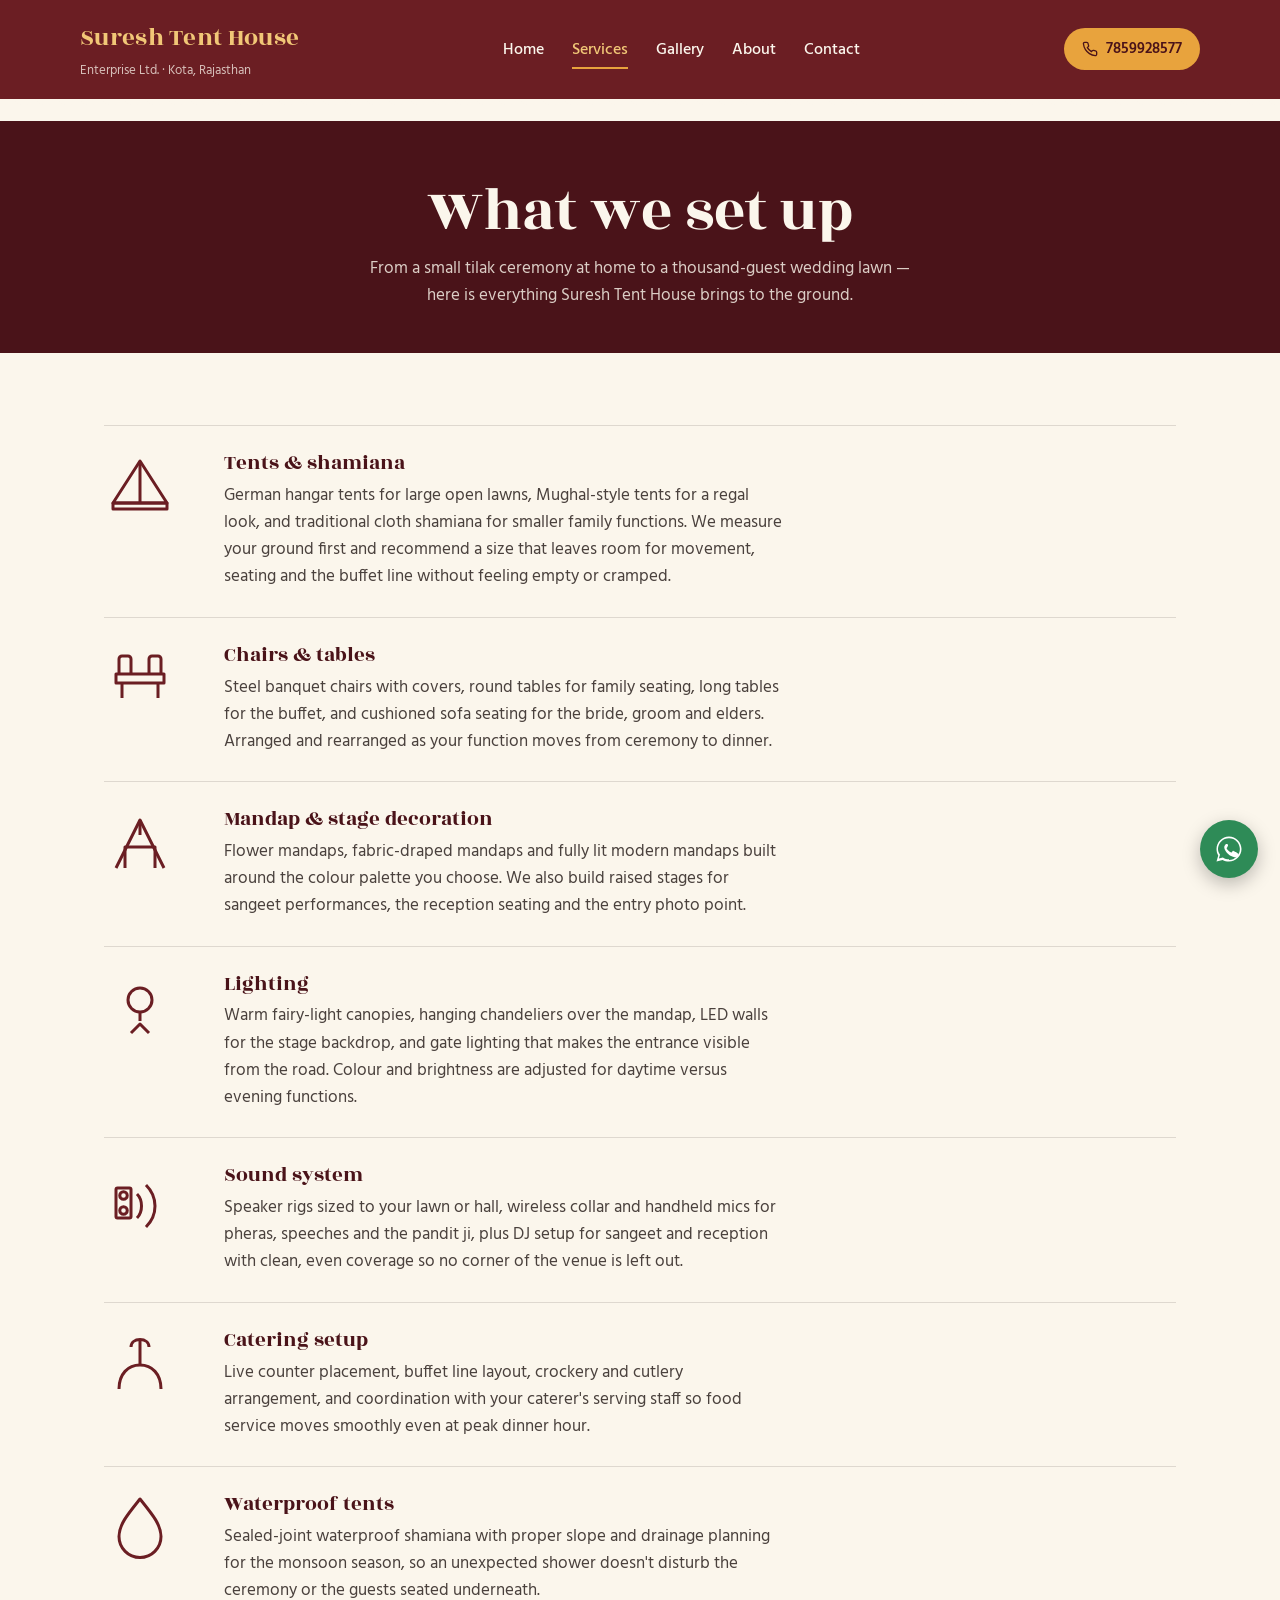
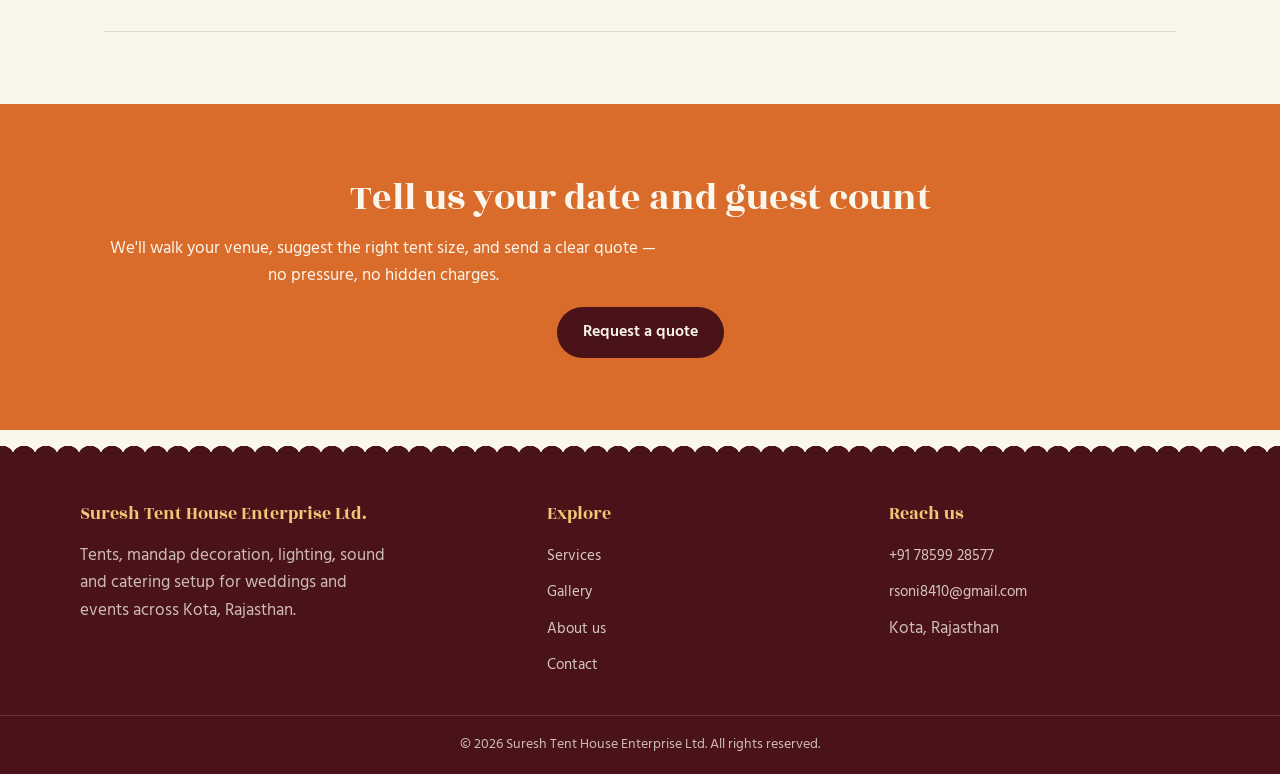
<file: services.html>
<!DOCTYPE html>
<html lang="en">
<head>
<meta charset="UTF-8">
<meta name="viewport" content="width=device-width, initial-scale=1.0">
<title>Services — Suresh Tent House Enterprise Ltd.</title>
<meta name="description" content="Tents, mandap decoration, lighting, sound systems, catering setup and waterproof tents for weddings and events in Kota.">
<link rel="stylesheet" href="assets/style.css">
</head>
<body>

<header class="site-header">
  <div class="container nav-bar">
    <a href="index.html" class="brand">
      <span class="brand-name">Suresh Tent House</span>
      <span class="brand-tagline">Enterprise Ltd. · Kota, Rajasthan</span>
    </a>
    <ul class="nav-links">
      <li><a href="index.html">Home</a></li>
      <li><a href="services.html" class="active">Services</a></li>
      <li><a href="gallery.html">Gallery</a></li>
      <li><a href="about.html">About</a></li>
      <li><a href="contact.html">Contact</a></li>
    </ul>
    <div class="nav-call">
      <a class="phone-pill" href="tel:+917859928577">
        <svg width="16" height="16" viewBox="0 0 24 24" fill="none" stroke="currentColor" stroke-width="2"><path d="M22 16.92v3a2 2 0 0 1-2.18 2 19.79 19.79 0 0 1-8.63-3.07 19.5 19.5 0 0 1-6-6 19.79 19.79 0 0 1-3.07-8.67A2 2 0 0 1 4.11 2h3a2 2 0 0 1 2 1.72c.127.96.362 1.903.7 2.81a2 2 0 0 1-.45 2.11L8.09 9.91a16 16 0 0 0 6 6l1.27-1.27a2 2 0 0 1 2.11-.45c.907.338 1.85.573 2.81.7A2 2 0 0 1 22 16.92z"/></svg>
        7859928577
      </a>
      <button class="nav-toggle" aria-label="Open menu" aria-expanded="false">&#9776;</button>
    </div>
  </div>
</header>
<div class="jhalar jhalar-on-maroon"></div>

<section class="page-intro">
  <div class="container">
    <h1>What we set up</h1>
    <p>From a small tilak ceremony at home to a thousand-guest wedding lawn — here is everything Suresh Tent House brings to the ground.</p>
  </div>
</section>

<section>
  <div class="container">
    <div>

      <div class="service-row">
        <div class="service-icon">
          <svg viewBox="0 0 48 48" fill="none" stroke="currentColor" stroke-width="2" stroke-linejoin="round"><path d="M24 6 6 34h36L24 6z"/><path d="M24 6v28"/><path d="M6 34h36v4H6z"/></svg>
        </div>
        <div>
          <h3>Tents &amp; shamiana</h3>
          <p>German hangar tents for large open lawns, Mughal-style tents for a regal look, and traditional cloth shamiana for smaller family functions. We measure your ground first and recommend a size that leaves room for movement, seating and the buffet line without feeling empty or cramped.</p>
        </div>
      </div>

      <div class="service-row">
        <div class="service-icon">
          <svg viewBox="0 0 48 48" fill="none" stroke="currentColor" stroke-width="2" stroke-linejoin="round"><path d="M10 20V10a2 2 0 0 1 2-2h4a2 2 0 0 1 2 2v10"/><path d="M30 20V10a2 2 0 0 1 2-2h4a2 2 0 0 1 2 2v10"/><path d="M8 20h32v6H8z"/><path d="M12 26v10M36 26v10"/></svg>
        </div>
        <div>
          <h3>Chairs &amp; tables</h3>
          <p>Steel banquet chairs with covers, round tables for family seating, long tables for the buffet, and cushioned sofa seating for the bride, groom and elders. Arranged and rearranged as your function moves from ceremony to dinner.</p>
        </div>
      </div>

      <div class="service-row">
        <div class="service-icon">
          <svg viewBox="0 0 48 48" fill="none" stroke="currentColor" stroke-width="2" stroke-linejoin="round"><path d="M8 40 24 8l16 32"/><path d="M14 40V26h20v14"/><path d="M24 8v10"/></svg>
        </div>
        <div>
          <h3>Mandap &amp; stage decoration</h3>
          <p>Flower mandaps, fabric-draped mandaps and fully lit modern mandaps built around the colour palette you choose. We also build raised stages for sangeet performances, the reception seating and the entry photo point.</p>
        </div>
      </div>

      <div class="service-row">
        <div class="service-icon">
          <svg viewBox="0 0 48 48" fill="none" stroke="currentColor" stroke-width="2" stroke-linejoin="round"><circle cx="24" cy="18" r="8"/><path d="M24 26v6M18 40l6-6 6 6"/></svg>
        </div>
        <div>
          <h3>Lighting</h3>
          <p>Warm fairy-light canopies, hanging chandeliers over the mandap, LED walls for the stage backdrop, and gate lighting that makes the entrance visible from the road. Colour and brightness are adjusted for daytime versus evening functions.</p>
        </div>
      </div>

      <div class="service-row">
        <div class="service-icon">
          <svg viewBox="0 0 48 48" fill="none" stroke="currentColor" stroke-width="2" stroke-linejoin="round"><rect x="8" y="16" width="10" height="20" rx="1"/><circle cx="13" cy="21" r="2.5"/><circle cx="13" cy="31" r="2.5"/><path d="M22 20c4 4 4 12 0 16M28 14c8 8 8 20 0 28"/></svg>
        </div>
        <div>
          <h3>Sound system</h3>
          <p>Speaker rigs sized to your lawn or hall, wireless collar and handheld mics for pheras, speeches and the pandit ji, plus DJ setup for sangeet and reception with clean, even coverage so no corner of the venue is left out.</p>
        </div>
      </div>

      <div class="service-row">
        <div class="service-icon">
          <svg viewBox="0 0 48 48" fill="none" stroke="currentColor" stroke-width="2" stroke-linejoin="round"><path d="M10 40c0-10 6-16 14-16s14 6 14 16"/><path d="M24 24V8"/><path d="M18 12c0-3 2.5-5 6-5s6 2 6 5"/></svg>
        </div>
        <div>
          <h3>Catering setup</h3>
          <p>Live counter placement, buffet line layout, crockery and cutlery arrangement, and coordination with your caterer's serving staff so food service moves smoothly even at peak dinner hour.</p>
        </div>
      </div>

      <div class="service-row">
        <div class="service-icon">
          <svg viewBox="0 0 48 48" fill="none" stroke="currentColor" stroke-width="2" stroke-linejoin="round"><path d="M24 4c8 10 14 17 14 25a14 14 0 0 1-28 0c0-8 6-15 14-25z"/></svg>
        </div>
        <div>
          <h3>Waterproof tents</h3>
          <p>Sealed-joint waterproof shamiana with proper slope and drainage planning for the monsoon season, so an unexpected shower doesn't disturb the ceremony or the guests seated underneath.</p>
        </div>
      </div>

    </div>
  </div>
</section>

<section class="cta-banner">
  <div class="container">
    <h2>Tell us your date and guest count</h2>
    <p>We'll walk your venue, suggest the right tent size, and send a clear quote — no pressure, no hidden charges.</p>
    <a class="btn btn-primary" href="contact.html">Request a quote</a>
  </div>
</section>

<footer class="site-footer">
  <div class="jhalar jhalar-on-maroon" style="transform:rotate(180deg);"></div>
  <div class="container footer-grid">
    <div>
      <h4>Suresh Tent House Enterprise Ltd.</h4>
      <p style="color:rgba(251,246,236,0.75); max-width:34ch;">Tents, mandap decoration, lighting, sound and catering setup for weddings and events across Kota, Rajasthan.</p>
    </div>
    <div>
      <h4>Explore</h4>
      <ul>
        <li><a href="services.html">Services</a></li>
        <li><a href="gallery.html">Gallery</a></li>
        <li><a href="about.html">About us</a></li>
        <li><a href="contact.html">Contact</a></li>
      </ul>
    </div>
    <div>
      <h4>Reach us</h4>
      <ul>
        <li><a href="tel:+917859928577">+91 78599 28577</a></li>
        <li><a href="mailto:rsoni8410@gmail.com">rsoni8410@gmail.com</a></li>
        <li>Kota, Rajasthan</li>
      </ul>
    </div>
  </div>
  <div class="footer-bottom">© 2026 Suresh Tent House Enterprise Ltd. All rights reserved.</div>
</footer>

<a href="https://wa.me/917859928577" class="whatsapp-float" target="_blank" rel="noopener" aria-label="Chat on WhatsApp">
  <svg viewBox="0 0 24 24" fill="currentColor"><path d="M17.5 14.4c-.3-.1-1.7-.8-1.9-.9-.3-.1-.4-.1-.6.1-.2.3-.7.9-.8 1-.1.2-.3.2-.5.1-.3-.1-1.1-.4-2.1-1.3-.8-.7-1.3-1.6-1.5-1.8-.1-.2 0-.4.1-.5.1-.1.3-.3.4-.5.1-.1.2-.3.2-.4.1-.2 0-.3 0-.5C11.6 9.9 11.1 8.7 11 8.4c-.2-.4-.4-.4-.6-.4h-.5c-.2 0-.5.1-.7.3-.2.3-1 1-1 2.3 0 1.4 1 2.7 1.1 2.9.1.2 2 3.1 4.9 4.3.7.3 1.2.5 1.6.6.7.2 1.3.2 1.8.1.5-.1 1.7-.7 1.9-1.3.2-.7.2-1.2.2-1.3-.1-.1-.3-.2-.6-.3z"/><path d="M12 2C6.5 2 2 6.5 2 12c0 1.9.5 3.6 1.4 5.2L2 22l4.9-1.3C8.4 21.5 10.1 22 12 22c5.5 0 10-4.5 10-10S17.5 2 12 2zm0 18.2c-1.7 0-3.3-.5-4.6-1.3l-.3-.2-3.2.9.9-3.1-.2-.3C3.7 14.9 3.2 13.5 3.2 12c0-4.8 3.9-8.7 8.8-8.7s8.7 3.9 8.7 8.7-3.9 8.8-8.7 8.8z"/></svg>
</a>

<script src="assets/script.js"></script>
</body>
</html>
</file>
<file: assets/style.css>
/* ============================================
   Suresh Tent House Enterprise Ltd. — Stylesheet
   Design language: Rajasthani shamiana craft —
   deep maroon, marigold gold, teal, scalloped
   jhalar (fringe) borders in place of generic cards.
   ============================================ */

@import url('https://fonts.googleapis.com/css2?family=Rozha+One&family=Hind:wght@400;500;600;700&display=swap');

:root{
  --maroon: #6B1E23;
  --maroon-deep: #4A1319;
  --gold: #E8A33D;
  --gold-soft: #F1C777;
  --teal: #1F4B4C;
  --ivory: #FBF6EC;
  --ivory-deep: #F3E9D6;
  --ink: #2B2321;
  --saffron: #D96C2B;
  --line: rgba(43,35,33,0.14);

  --font-display: 'Rozha One', 'Georgia', serif;
  --font-body: 'Hind', 'Segoe UI', sans-serif;

  --max-width: 1120px;
}

*{ box-sizing: border-box; }
html{ scroll-behavior: smooth; }

body{
  margin:0;
  background: var(--ivory);
  color: var(--ink);
  font-family: var(--font-body);
  font-size: 17px;
  line-height: 1.6;
}

h1,h2,h3{
  font-family: var(--font-display);
  font-weight: 400;
  color: var(--maroon-deep);
  margin: 0 0 0.4em 0;
  line-height: 1.15;
}

h1{ font-size: clamp(2.4rem, 5vw, 3.8rem); }
h2{ font-size: clamp(1.7rem, 3.2vw, 2.4rem); }
h3{ font-size: 1.3rem; }

p{ margin: 0 0 1em 0; max-width: 62ch; }

a{ color: var(--maroon); }

.container{
  max-width: var(--max-width);
  margin: 0 auto;
  padding: 0 24px;
}

/* ---------- Jhalar (scalloped fringe) divider ----------
   This is the one bold, memorable device carried through
   every page — modeled on the fabric fringe that lines the
   edge of a real shamiana tent. */
.jhalar{
  display:block;
  width:100%;
  height:22px;
  background-image: radial-gradient(circle at 11px -6px, transparent 12px, var(--jhalar-color) 12.5px);
  background-size: 22px 22px;
  background-repeat: repeat-x;
  background-position: top center;
}
.jhalar-on-ivory{ --jhalar-color: var(--maroon-deep); }
.jhalar-on-maroon{ --jhalar-color: var(--ivory); }
.jhalar-on-saffron{ --jhalar-color: var(--maroon-deep); }
.jhalar-flip{ transform: rotate(180deg); }

/* ---------- Header / Nav ---------- */
.site-header{
  background: var(--maroon);
  color: var(--ivory);
}
.nav-bar{
  display:flex;
  align-items:center;
  justify-content:space-between;
  padding: 18px 0;
}
.brand{
  display:flex;
  flex-direction:column;
  color: var(--ivory);
  text-decoration:none;
}
.brand-name{
  font-family: var(--font-display);
  font-size: 1.55rem;
  color: var(--gold-soft);
  letter-spacing: 0.3px;
}
.brand-tagline{
  font-size: 0.82rem;
  color: rgba(251,246,236,0.75);
  margin-top: 2px;
}
.nav-links{
  display:flex;
  gap: 28px;
  list-style:none;
  margin:0; padding:0;
}
.nav-links a{
  color: var(--ivory);
  text-decoration:none;
  font-weight:500;
  font-size: 0.98rem;
  padding-bottom: 4px;
  border-bottom: 2px solid transparent;
  transition: border-color 0.2s ease, color 0.2s ease;
}
.nav-links a:hover,
.nav-links a.active{
  border-bottom-color: var(--gold);
  color: var(--gold-soft);
}
.nav-call{
  display:flex;
  align-items:center;
  gap:10px;
}
.nav-call a.phone-pill{
  display:inline-flex;
  align-items:center;
  gap:8px;
  background: var(--gold);
  color: var(--maroon-deep);
  text-decoration:none;
  font-weight:600;
  padding: 9px 18px;
  border-radius: 999px;
  font-size: 0.95rem;
  transition: transform 0.15s ease, background 0.15s ease;
}
.nav-call a.phone-pill:hover{ background: var(--gold-soft); transform: translateY(-1px); }

.nav-toggle{
  display:none;
  background:none;
  border:none;
  color: var(--ivory);
  font-size: 1.6rem;
  cursor:pointer;
}

@media (max-width: 860px){
  .nav-links{
    position:absolute;
    top: 74px; left:0; right:0;
    background: var(--maroon-deep);
    flex-direction:column;
    gap:0;
    max-height:0;
    overflow:hidden;
    transition: max-height 0.3s ease;
    z-index: 40;
  }
  .nav-links.open{ max-height: 400px; }
  .nav-links li{ border-top: 1px solid rgba(251,246,236,0.12); }
  .nav-links a{ display:block; padding: 16px 24px; border-bottom:none; }
  .nav-toggle{ display:block; }
  .site-header{ position:relative; }
}

/* ---------- Hero ---------- */
.hero{
  background: var(--maroon-deep);
  color: var(--ivory);
  position:relative;
  overflow:hidden;
}
.hero .container{
  padding-top: 72px;
  padding-bottom: 84px;
  display:grid;
  grid-template-columns: 1.1fr 0.9fr;
  gap: 48px;
  align-items:center;
}
@media (max-width: 860px){
  .hero .container{ grid-template-columns: 1fr; padding-top:48px; padding-bottom:56px; }
}
.hero-eyebrow{
  color: var(--gold-soft);
  font-family: var(--font-display);
  font-size: 1.05rem;
  margin-bottom: 10px;
}
.hero h1{ color: var(--ivory); }
.hero p.lede{
  color: rgba(251,246,236,0.85);
  font-size: 1.12rem;
  max-width: 46ch;
}
.hero-actions{
  display:flex;
  gap:16px;
  flex-wrap:wrap;
  margin-top: 28px;
}
.btn{
  display:inline-flex;
  align-items:center;
  gap:10px;
  padding: 13px 26px;
  border-radius: 999px;
  text-decoration:none;
  font-weight:600;
  font-size: 1rem;
  transition: transform 0.15s ease, box-shadow 0.15s ease;
}
.btn:hover{ transform: translateY(-2px); }
.btn-primary{
  background: var(--gold);
  color: var(--maroon-deep);
}
.btn-primary:hover{ box-shadow: 0 8px 20px rgba(232,163,61,0.35); }
.btn-outline{
  background: transparent;
  border: 1.5px solid rgba(251,246,236,0.55);
  color: var(--ivory);
}
.btn-outline:hover{ border-color: var(--gold-soft); color: var(--gold-soft); }

.hero-art{
  display:flex;
  align-items:center;
  justify-content:center;
}
.hero-art svg{ width:100%; max-width: 420px; height:auto; }

/* ---------- Sections ---------- */
section{ padding: 72px 0; }
.section-heading{
  max-width: 640px;
  margin: 0 auto 44px auto;
  text-align:center;
}
.section-heading p{ margin: 0 auto; }

.bg-ivory-deep{ background: var(--ivory-deep); }
.bg-maroon{ background: var(--maroon); color: var(--ivory); }
.bg-maroon h2{ color: var(--gold-soft); }
.bg-maroon p{ color: rgba(251,246,236,0.85); }

/* ---------- Service rows (not identical cards — alternating, icon-led) ---------- */
.service-row{
  display:grid;
  grid-template-columns: 96px 1fr;
  gap: 24px;
  padding: 26px 0;
  border-top: 1px solid var(--line);
  align-items:flex-start;
}
.service-row:last-child{ border-bottom: 1px solid var(--line); }
.service-icon{
  width:72px; height:72px;
  display:flex; align-items:center; justify-content:center;
}
.service-icon svg{ width:100%; height:100%; color: var(--maroon); }
.service-row h3{ margin-bottom:6px; color: var(--maroon-deep); }
.service-row p{ margin:0; color: #4a413d; }

@media (max-width:600px){
  .service-row{ grid-template-columns: 60px 1fr; }
  .service-icon{ width:52px; height:52px; }
}

/* ---------- Gallery ---------- */
.gallery-grid{
  display:grid;
  grid-template-columns: repeat(auto-fill, minmax(260px, 1fr));
  gap: 22px;
}
.gallery-tile{
  background: var(--ivory-deep);
  border: 1px solid var(--line);
  border-radius: 6px;
  overflow:hidden;
}
.gallery-tile .tile-art{
  aspect-ratio: 4/3;
  display:flex; align-items:center; justify-content:center;
  background: linear-gradient(160deg, var(--maroon) 0%, var(--maroon-deep) 100%);
}
.gallery-tile .tile-art svg{ width:60%; height:60%; }
.gallery-tile .tile-caption{
  padding: 14px 16px;
  font-weight:600;
  color: var(--maroon-deep);
  font-size: 0.98rem;
}
.gallery-note{
  background: var(--gold-soft);
  color: var(--maroon-deep);
  border-radius: 8px;
  padding: 18px 22px;
  margin-bottom: 40px;
  font-size: 0.96rem;
}

/* ---------- Stats strip ---------- */
.stats{
  display:grid;
  grid-template-columns: repeat(4,1fr);
  gap: 24px;
  text-align:center;
}
@media (max-width:700px){ .stats{ grid-template-columns: repeat(2,1fr); } }
.stat-num{
  font-family: var(--font-display);
  font-size: 2.4rem;
  color: var(--gold-soft);
}
.stat-label{
  font-size: 0.9rem;
  color: rgba(251,246,236,0.8);
  margin-top:4px;
}

/* ---------- CTA banner ---------- */
.cta-banner{
  background: var(--saffron);
  color: var(--ivory);
  text-align:center;
}
.cta-banner h2{ color: var(--ivory); }
.cta-banner .btn-primary{
  background: var(--maroon-deep);
  color: var(--ivory);
}

/* ---------- Contact ---------- */
.contact-grid{
  display:grid;
  grid-template-columns: 1fr 1fr;
  gap: 48px;
  align-items:start;
}
@media (max-width:860px){ .contact-grid{ grid-template-columns: 1fr; } }
.contact-card{
  background: var(--ivory-deep);
  border-radius: 8px;
  padding: 28px;
  border: 1px solid var(--line);
}
.contact-line{
  display:flex;
  gap: 14px;
  align-items:flex-start;
  margin-bottom: 20px;
}
.contact-line svg{ width:24px; height:24px; flex-shrink:0; margin-top:2px; color: var(--maroon); }
.contact-line strong{ display:block; color: var(--maroon-deep); }
.map-frame{
  width:100%; height:320px;
  border:0; border-radius:8px;
  filter: sepia(12%) saturate(1.1);
}
.form-field{ margin-bottom:16px; }
.form-field label{ display:block; font-weight:600; margin-bottom:6px; color: var(--maroon-deep); font-size:0.94rem; }
.form-field input, .form-field textarea{
  width:100%;
  padding: 11px 14px;
  border: 1.5px solid var(--line);
  border-radius: 6px;
  font-family: var(--font-body);
  font-size:1rem;
  background: #fff;
}
.form-field textarea{ min-height: 110px; resize:vertical; }
.form-field input:focus, .form-field textarea:focus{
  outline: 2px solid var(--saffron);
  outline-offset: 1px;
}

/* ---------- Footer ---------- */
.site-footer{
  background: var(--maroon-deep);
  color: rgba(251,246,236,0.75);
}
.footer-grid{
  display:grid;
  grid-template-columns: 1.4fr 1fr 1fr;
  gap: 32px;
  padding: 48px 0 28px 0;
}
@media (max-width:700px){ .footer-grid{ grid-template-columns: 1fr; } }
.footer-grid h4{
  color: var(--gold-soft);
  font-family: var(--font-display);
  font-weight:400;
  font-size: 1.1rem;
  margin: 0 0 14px 0;
}
.footer-grid ul{ list-style:none; padding:0; margin:0; }
.footer-grid ul li{ margin-bottom:9px; }
.footer-grid a{ color: rgba(251,246,236,0.8); text-decoration:none; font-size:0.95rem; }
.footer-grid a:hover{ color: var(--gold-soft); }
.footer-bottom{
  border-top: 1px solid rgba(251,246,236,0.14);
  padding: 18px 0;
  text-align:center;
  font-size: 0.85rem;
}

/* ---------- Whatsapp float button ---------- */
.whatsapp-float{
  position: fixed;
  bottom: 22px;
  right: 22px;
  background: #2e8b57;
  color: #fff;
  width: 58px; height: 58px;
  border-radius: 50%;
  display:flex; align-items:center; justify-content:center;
  text-decoration:none;
  box-shadow: 0 6px 18px rgba(0,0,0,0.25);
  z-index: 50;
  transition: transform 0.15s ease;
}
.whatsapp-float:hover{ transform: scale(1.08); }
.whatsapp-float svg{ width:30px; height:30px; }

/* ---------- Page intro (for interior pages) ---------- */
.page-intro{
  background: var(--maroon-deep);
  color: var(--ivory);
  padding: 56px 0 44px 0;
  text-align:center;
}
.page-intro h1{ color: var(--ivory); margin-bottom: 8px; }
.page-intro p{ margin:0 auto; color: rgba(251,246,236,0.82); }

/* ---------- Reduced motion ---------- */
@media (prefers-reduced-motion: reduce){
  html{ scroll-behavior:auto; }
  *{ transition: none !important; }
}

/* ---------- Focus visibility ---------- */
a:focus-visible, button:focus-visible, input:focus-visible, textarea:focus-visible{
  outline: 3px solid var(--saffron);
  outline-offset: 2px;
}
</file>
